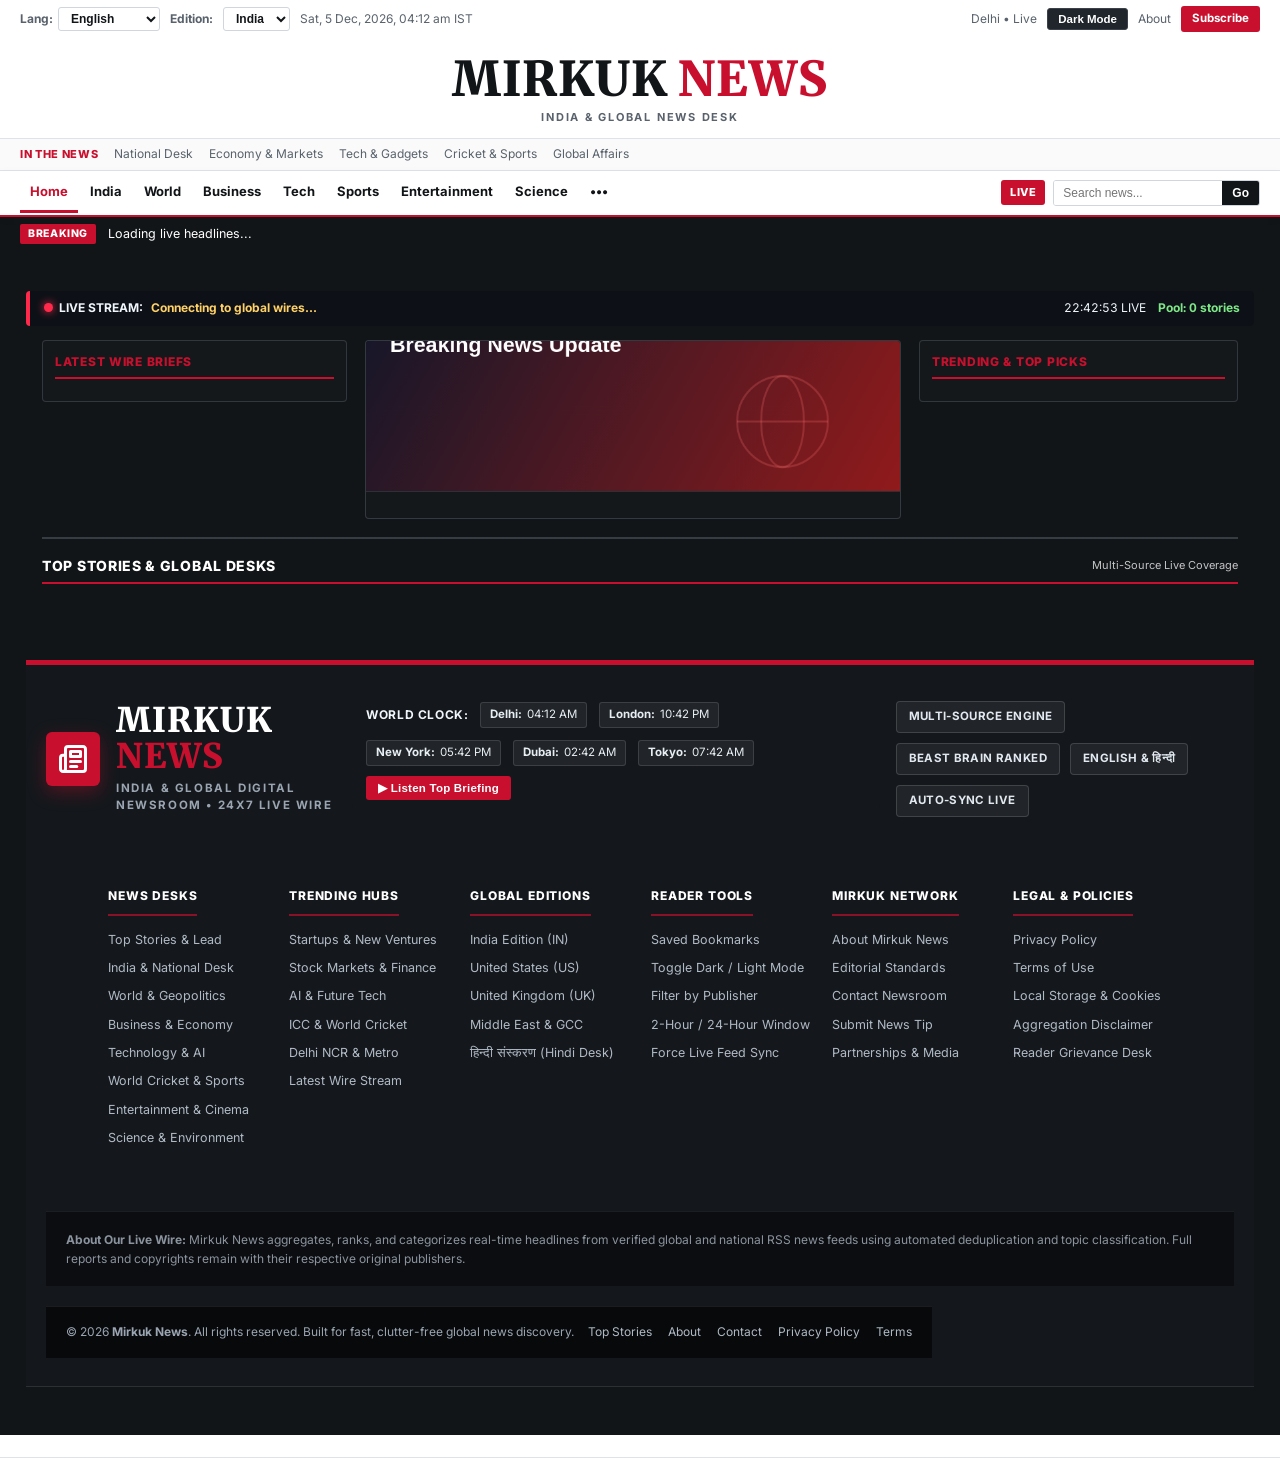
<file: index.html>
﻿<!DOCTYPE html>
<html lang="en">
<head>
  <meta charset="UTF-8" />
  <meta name="viewport" content="width=device-width, initial-scale=1.0" />
  <title>Mirkuk News — India, World, Business, Tech &amp; Sports</title>
  <link rel="stylesheet" href="css/mirkuk-toi-theme.css" />
  <meta name="description" content="Mirkuk News delivers real-time India and global news, breaking wire updates, business, tech and AI, world cricket and sports, and gaming coverage." />
  <meta name="robots" content="index, follow, max-image-preview:large" />
  <meta property="og:type" content="website" />
  <meta property="og:site_name" content="Mirkuk News" />
  <meta property="og:title" content="Mirkuk News — India & Global Live Newsroom" />
  <meta property="og:description" content="Real-time multi-source headlines, Beast Brain ranking, and live news desks across India, World, Business, Tech, Cricket, and Gaming." />
  <meta name="twitter:card" content="summary_large_image" />
  <meta name="twitter:title" content="Mirkuk News — India & Global Live Newsroom" />
  <meta name="twitter:description" content="Real-time multi-source headlines and live news desks." />
  <script type="application/ld+json">
  {
    "@context": "https://schema.org",
    "@type": "NewsMediaOrganization",
    "name": "Mirkuk News",
    "url": "https://kavinmusicc-code.github.io/mirkuk-news/",
    "description": "Multi-source live news aggregation and editorial newsroom across India and global desks."
  }
  </script>
  <link rel="manifest" href="./manifest.webmanifest" />
  <meta name="theme-color" content="#c8102e" />
  <meta name="apple-mobile-web-app-capable" content="yes" />
  <meta name="apple-mobile-web-app-title" content="Mirkuk News" />
</head>
<body>
  <div class="mk-progress-wrap"><div id="mk-progress-bar" class="mk-progress-bar"></div></div>

  <div class="mk-topbar">
    <div class="mk-topbar-inner">
      <div class="mk-util-group">
                <span class="mk-lang-group">
          <label for="mk-lang-select"><strong>Lang:</strong></label>
          <select id="mk-lang-select" class="mk-select" aria-label="Select Language">
            <option value="en" selected>English</option>
            <option value="hi">हिन्दी (Hindi)</option>
          </select>
        </span>
        <label for="mk-edition-select"><strong>Edition:</strong></label>
        <select id="mk-edition-select" class="mk-select" aria-label="Select Edition">
          <option value="IN" selected>India</option>
          <option value="US">US</option>
          <option value="GB">UK</option>
          <option value="AE">GCC</option>
        </select>
        <span id="mk-live-clock">Loading IST...</span>
      </div>

      <div class="mk-util-group">
        <span id="mk-live-weather">Delhi &bull; Live</span>
        <button type="button" id="mk-theme-toggle" class="mk-theme-btn">Dark Mode</button>
        <a href="about/index.html">About</a>
        <a href="contact/index.html" class="mk-btn-sub">Subscribe</a>
              <!-- 5. Scholarships, Worldwide Schemes, Apply Guide & Travelling -->
        
      </div>
    </div>

    <header class="mk-masthead">
    <a href="index.html" class="mk-logo">MIRKUK <span>NEWS</span></a>
    <div class="mk-tagline">India &amp; Global News Desk</div>
  </header>

  <div class="mk-in-the-news" aria-label="In The News">
    <div class="mk-in-the-news-inner">
      <span class="mk-itn-label">In The News</span>
      <a href="#" data-mk-cat="india">National Desk</a>
      <a href="#" data-mk-cat="business">Economy &amp; Markets</a>
      <a href="#" data-mk-cat="tech">Tech &amp; Gadgets</a>
      <a href="#" data-mk-cat="sports">Cricket &amp; Sports</a>
      <a href="#" data-mk-cat="world">Global Affairs</a>
    </div>
  </div>

  <nav class="mk-nav-wrap" aria-label="Primary Navigation">
    <div class="mk-nav">
      <ul class="mk-nav-list">
        <li><button type="button" class="mk-nav-btn active" data-mk-cat="top">Home</button></li>
        <li><button type="button" class="mk-nav-btn" data-mk-cat="india">India</button></li>
        <li><button type="button" class="mk-nav-btn" data-mk-cat="world">World</button></li>
        <li><button type="button" class="mk-nav-btn" data-mk-cat="business">Business</button></li>
        <li><button type="button" class="mk-nav-btn" data-mk-cat="tech">Tech</button></li>
        <li><button type="button" class="mk-nav-btn" data-mk-cat="sports">Sports</button></li>
        <li><button type="button" class="mk-nav-btn" data-mk-cat="ent">Entertainment</button></li>
        <li><button type="button" class="mk-nav-btn" data-mk-cat="science">Science</button></li>
        <li>
          <button type="button" id="mk-dots-btn" class="mk-dots-btn" aria-expanded="false" aria-controls="mk-dots-drawer">&bull;&bull;&bull;</button>
        </li>
      </ul>

      <div class="mk-nav-right">
        <a href="#mk-hero-area" class="mk-live-pill">LIVE</a>
        <form id="mk-search-form" class="mk-search" role="search">
          <input id="mk-search-input" type="search" placeholder="Search news..." aria-label="Search news" />
          <button type="submit">Go</button>
        </form>
      </div>
    </div>

    <div id="mk-dots-drawer" class="mk-dots-drawer" aria-label="More Sections">
      <div class="mk-dots-inner">
        <div class="mk-dots-col">
          <h5>Core Sections</h5>
          <ul>
            <li><a href="#" data-mk-cat="india">India &amp; NCR</a></li>
            <li><a href="#" data-mk-cat="world">World</a></li>
            <li><a href="#" data-mk-cat="business">Business &amp; Markets</a></li>
            <li><a href="#" data-mk-cat="tech">Tech &amp; Digital</a></li>
          </ul>
        </div>
        <div class="mk-dots-col">
          <h5>Sports &amp; Culture</h5>
          <ul>
            <li><a href="#" data-mk-cat="sports">Sports</a></li>
            <li><a href="#" data-mk-cat="ent">Entertainment</a></li>
            <li><a href="#" data-mk-cat="science">Science &amp; Environment</a></li>
          </ul>
        </div>
        <div class="mk-dots-col">
          <h5>Mirkuk Desk</h5>
          <ul>
            <li><a href="about/index.html">About Us</a></li>
            <li><a href="contact/index.html">Contact Us</a></li>
            <li><a href="privacy/index.html">Privacy Policy</a></li>
          </ul>
                <!-- 5. Scholarships, Worldwide Schemes, Apply Guide & Travelling -->
        
      </div>
    </div>

    </nav>

  <div class="mk-ticker-bar" aria-label="Breaking Headlines">
    <div class="mk-ticker-inner">
      <span class="mk-ticker-badge">BREAKING</span>
      <div id="mk-ticker-links" class="mk-ticker-links">
        <span>Loading live headlines...</span>
              <!-- 5. Scholarships, Worldwide Schemes, Apply Guide & Travelling -->
        
      </div>
    </div>

    <main class="mk-container">
    <div id="mk-rt-strip" class="mk-rt-strip" aria-label="Real-Time Live Stream">
      <div style="display:flex; align-items:center; flex-wrap:wrap; gap:8px;">
        <span><span class="mk-rt-dot"></span><strong>LIVE STREAM:</strong></span>
        <span id="mk-rt-headline" style="color:#ffd166; font-weight:700;">Connecting to global wires...</span>
      </div>
      <div style="display:flex; align-items:center; gap:12px; font-variant-numeric: tabular-nums;">
        <span id="mk-rt-clock">00:00:00 IST</span>
        <span id="mk-rt-counter" style="color:#7ee787; font-weight:700;">Pool: 0 stories</span>
      </div>
    </div>
    <div id="mk-more-panel" class="mk-more-panel" aria-label="Mirkuk News All Categories and Hubs">
      <div class="mk-more-header">
        <div>
          <strong style="font-size:15px;">MIRKUK NEWS — COMPLETE DESKS, CATEGORIES &amp; HUBS</strong>
          <div style="font-size:12px; color:#9aa5b1;">Core Sections, TV/Movies/Series/Celebs, Sports/Gaming/Tech Giants, Scholarships, Schemes &amp; Travel</div>
        </div>
        <button type="button" id="mk-more-close" class="mk-more-close">Close &times;</button>
      </div>

      <div class="mk-more-grid">
        <div class="mk-more-box">
          <h5>Core Sections</h5>
          <div class="mk-more-btns">
            <button type="button" class="mk-more-action" data-mk-cat="top">Top Stories</button>
            <button type="button" class="mk-more-action" data-mk-cat="india">India</button>
            <button type="button" class="mk-more-action" data-mk-topic="Delhi NCR">NCR</button>
            <button type="button" class="mk-more-action" data-mk-cat="world">World</button>
            <button type="button" class="mk-more-action" data-mk-cat="business">Business</button>
            <button type="button" class="mk-more-action" data-mk-topic="Stock Market Economy">Market</button>
            <button type="button" class="mk-more-action" data-mk-cat="tech">Tech</button>
            <button type="button" class="mk-more-action" data-mk-topic="Artificial Intelligence">Digital</button>
            <button type="button" class="mk-more-action" data-mk-topic="Education Exams Students">Students</button>
          </div>
        </div>

        <div class="mk-more-box">
          <h5>TV, Movies, Web Series, Serials &amp; Celebs</h5>
          <div class="mk-more-btns">
            <div class="mk-sub-label">TV &amp; Serials</div>
            <button type="button" class="mk-more-action" data-mk-topic="TV Show Serial Episode">TV Shows &amp; Serials</button>
            <button type="button" class="mk-more-action" data-mk-topic="Daily Serial Drama TV">Daily Serials</button>
            <button type="button" class="mk-more-action" data-mk-topic="Reality Show TV Contestant">Reality Shows</button>
            <div class="mk-sub-label">Movies, OTT &amp; Celebrities</div>
            <button type="button" class="mk-more-action" data-mk-topic="Movie Release Cinema">Movies</button>
            <button type="button" class="mk-more-action" data-mk-topic="Web Series OTT Show">Web Series &amp; OTT</button>
            <button type="button" class="mk-more-action" data-mk-topic="Celebrity News Star Buzz">Celebrities</button>
            <button type="button" class="mk-more-action" data-mk-topic="New Movie Release Launch">New Movie Launches</button>
            <button type="button" class="mk-more-action" data-mk-cat="ent">All Entertainment</button>
          </div>
        </div>

        <div class="mk-more-box">
          <h5>Sports, Culture, Gaming &amp; Tech Giants</h5>
          <div class="mk-more-btns">
            <div class="mk-sub-label">Sports &amp; Gaming</div>
            <button type="button" class="mk-more-action" data-mk-topic="World Cricket">World Cricket</button>
            <button type="button" class="mk-more-action" data-mk-topic="IPL T20 Cricket">IPL &amp; T20</button>
            <button type="button" class="mk-more-action" data-mk-topic="Football Soccer">Football</button>
            <button type="button" class="mk-more-action" data-mk-topic="New Game Release Launch Gaming">New Gaming Launches</button>
            <button type="button" class="mk-more-action" data-mk-cat="sports">All Sports</button>
            <div class="mk-sub-label">Culture, Elon Musk, Apple &amp; Billionaires</div>
            <button type="button" class="mk-more-action" data-mk-topic="Culture Heritage Art">Culture &amp; Heritage</button>
            <button type="button" class="mk-more-action" data-mk-topic="Elon Musk Tesla SpaceX">Elon Musk &amp; Tesla</button>
            <button type="button" class="mk-more-action" data-mk-topic="Apple iPhone Mac Big Tech">Apple &amp; Big Tech</button>
            <button type="button" class="mk-more-action" data-mk-topic="Billionaires Forbes Wealth">Billionaires</button>
            <button type="button" class="mk-more-action" data-mk-topic="Media News Network Broadcast">Media Giants</button>
          </div>
        </div>

        <div class="mk-more-box">
          <h5>Scholarships, Schemes, Travel &amp; Shopping</h5>
          <div class="mk-more-btns">
            <div class="mk-sub-label">Scholarships &amp; Schemes</div>
            <button type="button" class="mk-more-action" data-mk-topic="scholarship apply eligibility India global">Scholarships</button>
            <button type="button" class="mk-more-action" data-mk-topic="government scheme yojana apply">India Schemes</button>
            <button type="button" class="mk-more-action" data-mk-topic="global policy grant scheme program">Worldwide Schemes</button>
            <button type="button" class="mk-more-action" data-mk-topic="how to apply scholarship scheme documents portal">How to Apply</button>
            <div class="mk-sub-label">Travelling &amp; Shopping</div>
            <button type="button" class="mk-more-action" data-mk-topic="travel news visa flight tourism">Travelling</button>
            <button type="button" class="mk-more-action" data-mk-topic="Amazon Flipkart deals shopping">Amazon &amp; Flipkart</button>
            <button type="button" class="mk-more-action" data-mk-topic="global shopping Black Friday sale deals">Global Shopping</button>
          </div>
        </div>
      </div>
    </div>
    <footer class="mk-footer" aria-label="Mirkuk News Mega Footer">
    <!-- Top Logo + Brand Name Strip -->
    <div class="mk-footer-brand-bar">
      <div class="mk-footer-brand-inner">
        <div class="mk-footer-logo-wrap">
          <div class="mk-footer-emblem" aria-hidden="true">
            <svg width="30" height="30" viewBox="0 0 24 24" fill="none" stroke="#ffffff" stroke-width="2.4" stroke-linecap="round" stroke-linejoin="round">
              <path d="M4 22h16a2 2 0 0 0 2-2V4a2 2 0 0 0-2-2H8a2 2 0 0 0-2 2v16a2 2 0 0 1-2 2Zm0 0a2 2 0 0 1-2-2v-9c0-1.1.9-2 2-2h2"/>
              <path d="M18 14h-8"/>
              <path d="M15 18h-5"/>
              <path d="M10 6h8v4h-8V6Z"/>
            </svg>
          </div>
          <div class="mk-footer-brand-text">
            <div class="mk-footer-title">MIRKUK <span>NEWS</span></div>
            <div class="mk-footer-sub">India &amp; Global Digital Newsroom &bull; 24x7 Live Wire</div>
          </div>
    <div id="mk-world-bar" class="mk-world-bar" aria-label="Global Clocks and Audio News Briefing">
      <div id="mk-world-clocks" class="mk-clocks-group">
        <strong style="text-transform:uppercase; letter-spacing:0.05em; color:#f0f6fc;">World Clock:</strong>
      </div>
      <div>
        <button type="button" id="mk-listen-btn" class="mk-audio-btn">&#9654; Listen Top Briefing</button>
              <!-- 5. Scholarships, Worldwide Schemes, Apply Guide & Travelling -->
        
      </div>
    </div>

    <div class="mk-footer-badges">
          <span class="mk-f-badge">MULTI-SOURCE ENGINE</span>
          <span class="mk-f-badge">BEAST BRAIN RANKED</span>
          <span class="mk-f-badge">ENGLISH &amp; हिन्दी</span>
          <span class="mk-f-badge">AUTO-SYNC LIVE</span>
                <!-- 5. Scholarships, Worldwide Schemes, Apply Guide & Travelling -->
        
      </div>
    </div>

    <!-- 6-Column Deep Directory Grid -->
    <div class="mk-footer-inner">
      <div>
        <h4>News Desks</h4>
        <ul>
          <li><a href="#mk-hero-area" data-mk-cat="top">Top Stories &amp; Lead</a></li>
          <li><a href="#mk-hero-area" data-mk-cat="india">India &amp; National Desk</a></li>
          <li><a href="#mk-hero-area" data-mk-cat="world">World &amp; Geopolitics</a></li>
          <li><a href="#mk-hero-area" data-mk-cat="business">Business &amp; Economy</a></li>
          <li><a href="#mk-hero-area" data-mk-cat="tech">Technology &amp; AI</a></li>
          <li><a href="#mk-hero-area" data-mk-cat="sports">World Cricket &amp; Sports</a></li>
          <li><a href="#mk-hero-area" data-mk-cat="ent">Entertainment &amp; Cinema</a></li>
          <li><a href="#mk-hero-area" data-mk-cat="science">Science &amp; Environment</a></li>
        </ul>
      </div>

      <div>
        <h4>Trending Hubs</h4>
        <ul>
          <li><a href="#mk-hero-area" data-mk-topic="Startups & New Business">Startups &amp; New Ventures</a></li>
          <li><a href="#mk-hero-area" data-mk-topic="Stock Market Economy">Stock Markets &amp; Finance</a></li>
          <li><a href="#mk-hero-area" data-mk-topic="Artificial Intelligence">AI &amp; Future Tech</a></li>
          <li><a href="#mk-hero-area" data-mk-topic="World Cricket">ICC &amp; World Cricket</a></li>
          <li><a href="#mk-hero-area" data-mk-topic="Delhi NCR">Delhi NCR &amp; Metro</a></li>
          <li><a href="#mk-grid-area">Latest Wire Stream</a></li>
        </ul>
      </div>

      <div>
        <h4>Global Editions</h4>
        <ul>
          <li><a href="#mk-edition-select" onclick="document.getElementById('mk-edition-select').value='IN';document.getElementById('mk-edition-select').dispatchEvent(new Event('change'));window.scrollTo({top:0,behavior:'smooth'});return false;">India Edition (IN)</a></li>
          <li><a href="#mk-edition-select" onclick="document.getElementById('mk-edition-select').value='US';document.getElementById('mk-edition-select').dispatchEvent(new Event('change'));window.scrollTo({top:0,behavior:'smooth'});return false;">United States (US)</a></li>
          <li><a href="#mk-edition-select" onclick="document.getElementById('mk-edition-select').value='GB';document.getElementById('mk-edition-select').dispatchEvent(new Event('change'));window.scrollTo({top:0,behavior:'smooth'});return false;">United Kingdom (UK)</a></li>
          <li><a href="#mk-edition-select" onclick="document.getElementById('mk-edition-select').value='AE';document.getElementById('mk-edition-select').dispatchEvent(new Event('change'));window.scrollTo({top:0,behavior:'smooth'});return false;">Middle East &amp; GCC</a></li>
          <li><a href="#mk-lang-select" onclick="document.getElementById('mk-lang-select').value='hi';document.getElementById('mk-lang-select').dispatchEvent(new Event('change'));window.scrollTo({top:0,behavior:'smooth'});return false;">हिन्दी संस्करण (Hindi Desk)</a></li>
        </ul>
      </div>

      <div>
        <h4>Reader Tools</h4>
        <ul>
          <li><a href="#mk-saved-view-btn" onclick="document.getElementById('mk-saved-view-btn').click();window.scrollTo({top:0,behavior:'smooth'});return false;">Saved Bookmarks</a></li>
          <li><a href="#mk-theme-toggle" onclick="document.getElementById('mk-theme-toggle').click();return false;">Toggle Dark / Light Mode</a></li>
          <li><a href="#mk-source-filter" onclick="document.getElementById('mk-source-filter').focus();return false;">Filter by Publisher</a></li>
          <li><a href="#mk-freshness-filter" onclick="document.getElementById('mk-freshness-filter').focus();return false;">2-Hour / 24-Hour Window</a></li>
          <li><a href="#mk-force-sync-btn" onclick="document.getElementById('mk-force-sync-btn').click();window.scrollTo({top:0,behavior:'smooth'});return false;">Force Live Feed Sync</a></li>
        </ul>
      </div>

      <div>
        <h4>Mirkuk Network</h4>
        <ul>
          <li><a href="about/index.html">About Mirkuk News</a></li>
          <li><a href="about/index.html#editorial">Editorial Standards</a></li>
          <li><a href="contact/index.html">Contact Newsroom</a></li>
          <li><a href="contact/index.html#tips">Submit News Tip</a></li>
          <li><a href="contact/index.html#advertise">Partnerships &amp; Media</a></li>
        </ul>
      </div>

      <div>
        <h4>Legal &amp; Policies</h4>
        <ul>
          <li><a href="privacy/index.html">Privacy Policy</a></li>
          <li><a href="privacy/index.html#terms">Terms of Use</a></li>
          <li><a href="privacy/index.html#cookies">Local Storage &amp; Cookies</a></li>
          <li><a href="privacy/index.html#disclaimer">Aggregation Disclaimer</a></li>
          <li><a href="contact/index.html">Reader Grievance Desk</a></li>
        </ul>
      </div>
    </div>

    <!-- Editorial Disclaimer Strip -->
    <div class="mk-footer-note-bar">
      <div class="mk-footer-note-inner">
        <strong>About Our Live Wire:</strong> Mirkuk News aggregates, ranks, and categorizes real-time headlines from verified global and national RSS news feeds using automated deduplication and topic classification. Full reports and copyrights remain with their respective original publishers.
      </div>
    </div>

    <!-- Bottom Copyright & Quick Links -->
    <div class="mk-footer-bottom">
      <div class="mk-footer-bottom-inner">
        <span>&copy; 2026 <strong>Mirkuk News</strong>. All rights reserved. Built for fast, clutter-free global news discovery.</span>
        <div class="mk-footer-bottom-links">
          <a href="#mk-hero-area">Top Stories</a>
          <a href="about/index.html">About</a>
          <a href="contact/index.html">Contact</a>
          <a href="privacy/index.html">Privacy Policy</a>
          <a href="privacy/index.html#terms">Terms</a>
                <!-- 5. Scholarships, Worldwide Schemes, Apply Guide & Travelling -->
        
      </div>
    </div>

    </footer>

  <script>
    (function () {
      var btn = document.getElementById("mk-dots-btn");
      var drawer = document.getElementById("mk-dots-drawer");
      if (btn && drawer) {
        btn.addEventListener("click", function () {
          var open = drawer.classList.toggle("open");
          btn.setAttribute("aria-expanded", open ? "true" : "false");
        });
      }
    })();
  </script>
  <script src="js/mirkuk-live-engine.js"></script>
  <script src="js/mirkuk-beast-brain.js"></script>
<div id="mk-reader-backdrop" class="mk-reader-backdrop" role="dialog" aria-modal="true" aria-labelledby="mk-reader-title">
  <div class="mk-reader-panel">
    <div class="mk-reader-top">
      <span id="mk-reader-source" class="mk-cat-tag" style="margin:0;">LIVE WIRE</span>
      <button type="button" id="mk-reader-close" class="mk-reader-close">Close &times;</button>
    </div>
    <h2 id="mk-reader-title">Story Title</h2>
    <div id="mk-reader-meta" class="mk-meta"></div>
    <img id="mk-reader-img" class="mk-reader-img" src="" alt="" />
    <div id="mk-reader-summary" class="mk-reader-summary"></div>
    <div class="mk-reader-actions">
      <a id="mk-reader-ext" href="#" target="_blank" rel="noopener noreferrer" class="mk-reader-btn-primary">Read Full Story at Source &rarr;</a>
      <button type="button" id="mk-reader-copy" class="mk-reader-btn-secondary">Copy Story Link</button>
            <a id="mk-reader-wa" href="#" target="_blank" rel="noopener noreferrer" class="mk-share-wa">Share on WhatsApp</a>
      <a id="mk-reader-x" href="#" target="_blank" rel="noopener noreferrer" class="mk-share-x">Share on X</a>
    </div>
    <div>
      <strong style="font-size:12.5px; text-transform:uppercase; letter-spacing:0.04em;">More Stories From This Feed</strong>
      <div id="mk-reader-related" class="mk-related-grid">        <!-- 5. Scholarships, Worldwide Schemes, Apply Guide & Travelling -->
        
      </div>
    </div>

    </div>
<button type="button" id="mk-top-btn" class="mk-top-btn">&uarr; Top</button>
<script>
if ("serviceWorker" in navigator) {
  window.addEventListener("load", function () {
    navigator.serviceWorker.register("./sw.js").catch(function () {});
  });
}
</script>
</body>
</html>
</file>
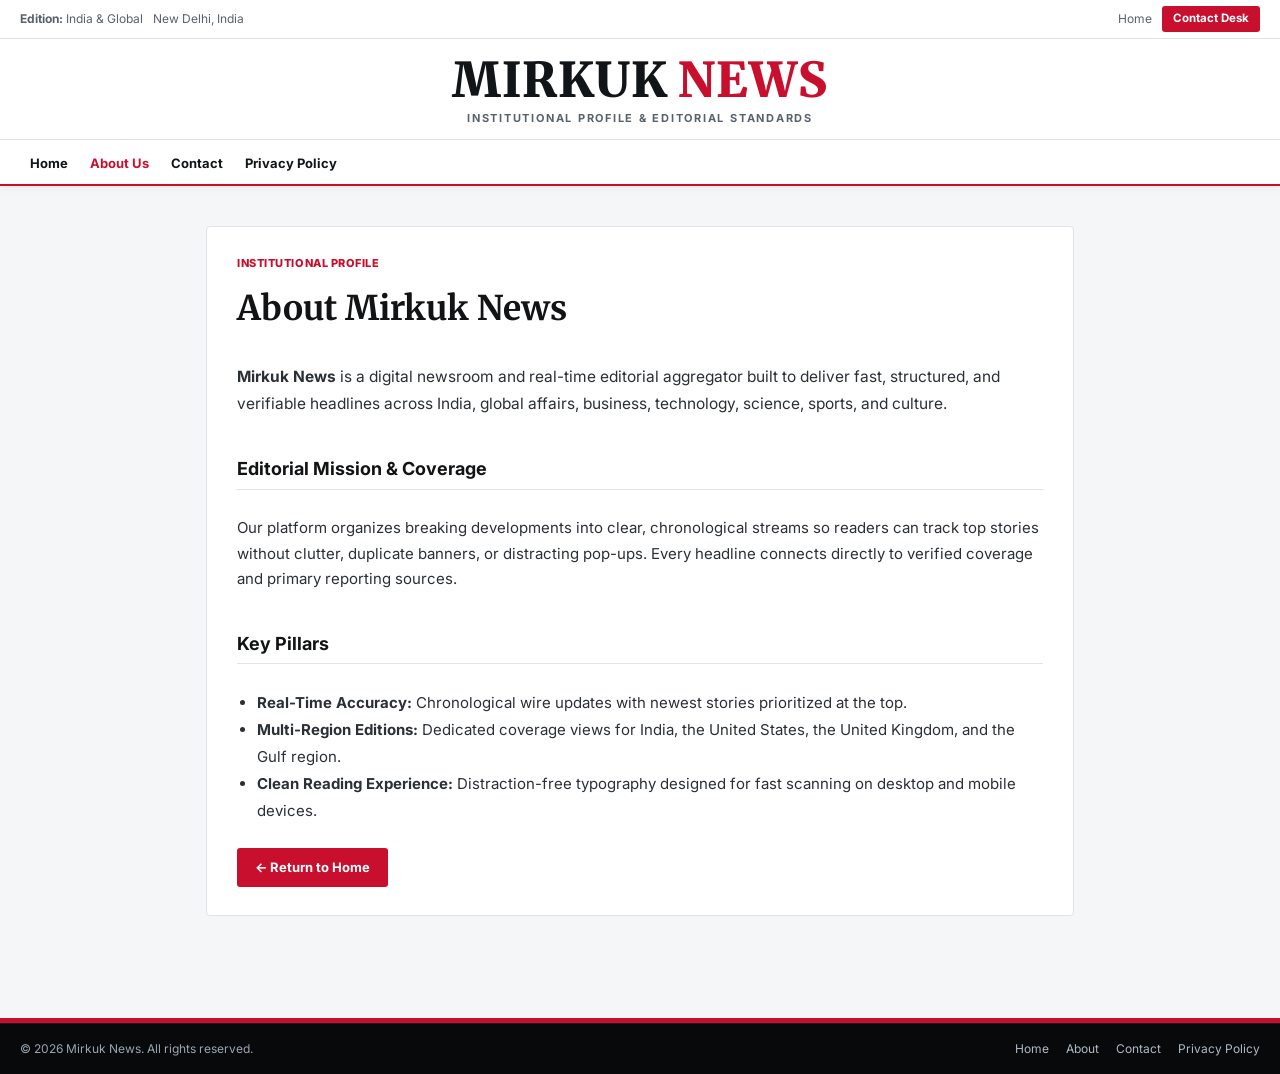
<file: about/index.html>
﻿<!DOCTYPE html>
<html lang="en">
<head>
  <meta charset="UTF-8" />
  <meta name="viewport" content="width=device-width, initial-scale=1.0" />
  <title>About Mirkuk News — Institutional Profile</title>
  <link rel="stylesheet" href="../css/mirkuk-toi-theme.css" />
</head>
<body>

  <div class="mk-topbar">
    <div class="mk-topbar-inner">
      <div class="mk-util-group">
        <span><strong>Edition:</strong> India &amp; Global</span>
        <span id="mk-live-clock">New Delhi, India</span>
      </div>
      <div class="mk-util-group">
        <a href="../index.html">Home</a>
        <a href="../contact/index.html" class="mk-btn-sub">Contact Desk</a>
      </div>
    </div>
  </div>

  <header class="mk-masthead">
    <a href="../index.html" class="mk-logo">MIRKUK <span>NEWS</span></a>
    <div class="mk-tagline">Institutional Profile &amp; Editorial Standards</div>
  </header>

  <nav class="mk-nav-wrap" aria-label="Primary Navigation">
    <div class="mk-nav">
      <ul class="mk-nav-list">
        <li><a href="../index.html" class="mk-nav-btn">Home</a></li>
        <li><a href="index.html" class="mk-nav-btn active">About Us</a></li>
        <li><a href="../contact/index.html" class="mk-nav-btn">Contact</a></li>
        <li><a href="../privacy/index.html" class="mk-nav-btn">Privacy Policy</a></li>
      </ul>
    </div>
  </nav>

  <main class="mk-container" style="max-width: 920px;">
    <article class="mk-card" style="padding: 28px 30px;">
      <span class="mk-cat-tag">Institutional Profile</span>
      <h1 style="font-family: 'Merriweather', Georgia, serif; font-size: clamp(24px, 3vw, 34px); margin: 4px 0 14px; color: #111315;">
        About Mirkuk News
      </h1>

      <p style="font-size: 15.5px; line-height: 1.7; color: #2b3036; margin-bottom: 16px;">
        <strong>Mirkuk News</strong> is a digital newsroom and real-time editorial aggregator built to deliver fast, structured, and verifiable headlines across India, global affairs, business, technology, science, sports, and culture.
      </p>

      <h2 style="font-size: 18px; margin: 22px 0 10px; color: #111315; border-bottom: 1px solid #e2e5e9; padding-bottom: 6px;">
        Editorial Mission &amp; Coverage
      </h2>
      <p style="font-size: 15px; line-height: 1.7; color: #2b3036; margin-bottom: 16px;">
        Our platform organizes breaking developments into clear, chronological streams so readers can track top stories without clutter, duplicate banners, or distracting pop-ups. Every headline connects directly to verified coverage and primary reporting sources.
      </p>

      <h2 style="font-size: 18px; margin: 22px 0 10px; color: #111315; border-bottom: 1px solid #e2e5e9; padding-bottom: 6px;">
        Key Pillars
      </h2>
      <ul style="padding-left: 20px; line-height: 1.8; color: #2b3036; font-size: 15px; margin-bottom: 24px;">
        <li><strong>Real-Time Accuracy:</strong> Chronological wire updates with newest stories prioritized at the top.</li>
        <li><strong>Multi-Region Editions:</strong> Dedicated coverage views for India, the United States, the United Kingdom, and the Gulf region.</li>
        <li><strong>Clean Reading Experience:</strong> Distraction-free typography designed for fast scanning on desktop and mobile devices.</li>
      </ul>

      <div>
        <a href="../index.html" class="mk-btn-sub" style="display: inline-block; padding: 9px 18px; font-size: 13px;">
          &larr; Return to Home
        </a>
      </div>
    </article>
  </main>

  <footer class="mk-footer">
    <div class="mk-footer-bottom">
      <div class="mk-footer-bottom-inner">
        <span>&copy; 2026 Mirkuk News. All rights reserved.</span>
        <span>
          <a href="../index.html" style="margin-right:14px;">Home</a>
          <a href="index.html" style="margin-right:14px;">About</a>
          <a href="../contact/index.html" style="margin-right:14px;">Contact</a>
          <a href="../privacy/index.html">Privacy Policy</a>
        </span>
      </div>
    </div>
  </footer>

</body>
</html>
</file>
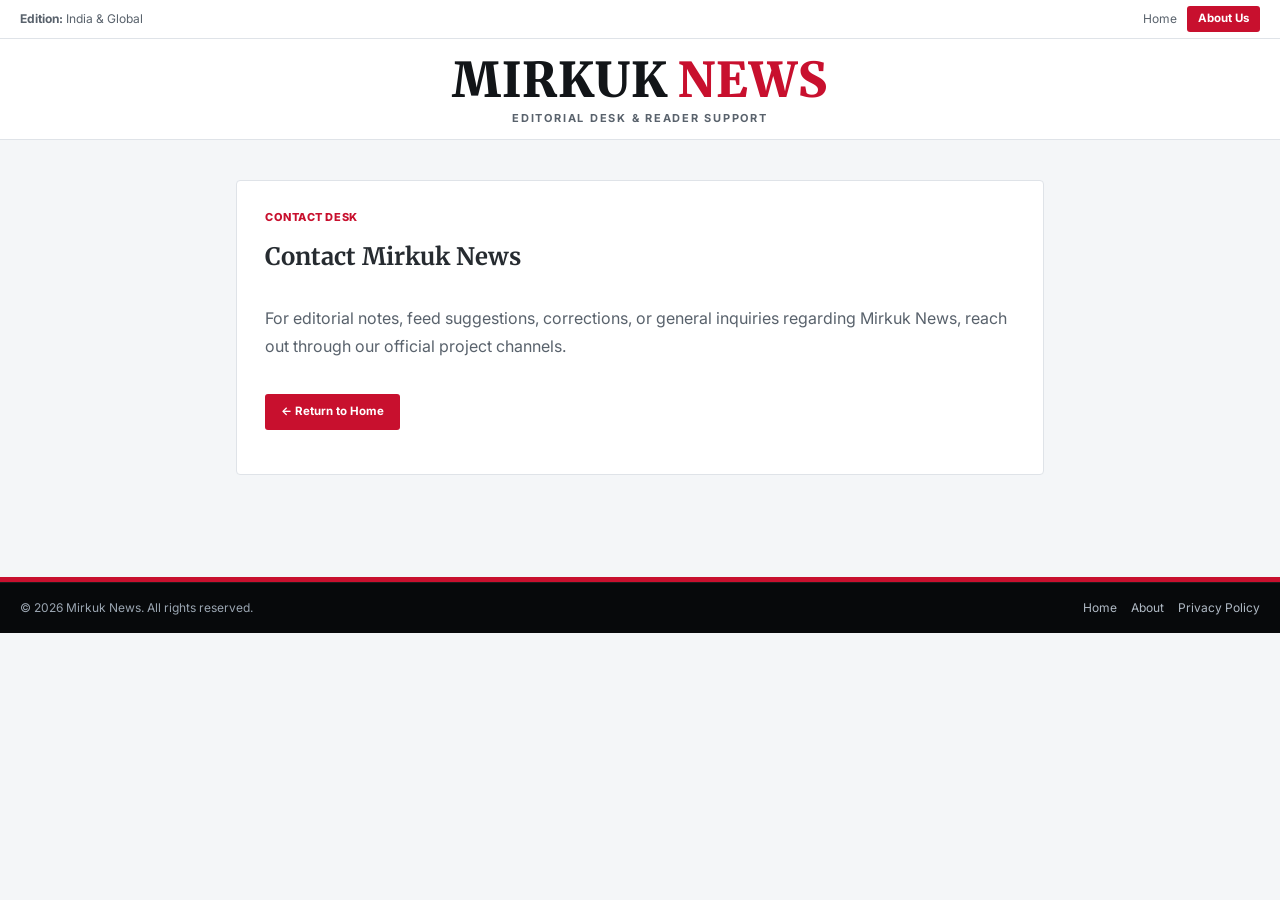
<file: contact/index.html>
﻿<!DOCTYPE html>
<html lang="en">
<head>
  <meta charset="UTF-8" />
  <meta name="viewport" content="width=device-width, initial-scale=1.0" />
  <title>Contact Us — Mirkuk News</title>
  <link rel="stylesheet" href="../css/mirkuk-toi-theme.css" />
</head>
<body>
  <div class="mk-topbar">
    <div class="mk-topbar-inner">
      <div class="mk-util-group"><span><strong>Edition:</strong> India &amp; Global</span></div>
      <div class="mk-util-group"><a href="../index.html">Home</a><a href="../about/index.html" class="mk-btn-sub">About Us</a></div>
    </div>
  </div>
  <header class="mk-masthead">
    <a href="../index.html" class="mk-logo">MIRKUK <span>NEWS</span></a>
    <div class="mk-tagline">Editorial Desk &amp; Reader Support</div>
  </header>
  <main class="mk-container" style="max-width: 860px;">
    <article class="mk-card" style="padding: 28px;">
      <span class="mk-cat-tag">Contact Desk</span>
      <h1 style="font-family: 'Merriweather', Georgia, serif; margin: 6px 0 14px;">Contact Mirkuk News</h1>
      <p style="color:#59626c; line-height:1.7;">
        For editorial notes, feed suggestions, corrections, or general inquiries regarding Mirkuk News, reach out through our official project channels.
      </p>
      <p style="margin-top:18px;">
        <a href="../index.html" class="mk-btn-sub" style="display:inline-block; padding:9px 16px;">&larr; Return to Home</a>
      </p>
    </article>
  </main>
  <footer class="mk-footer">
    <div class="mk-footer-bottom">
      <div class="mk-footer-bottom-inner">
        <span>&copy; 2026 Mirkuk News. All rights reserved.</span>
        <span><a href="../index.html" style="margin-right:14px;">Home</a><a href="../about/index.html" style="margin-right:14px;">About</a><a href="../privacy/index.html">Privacy Policy</a></span>
      </div>
    </div>
  </footer>
</body>
</html>
</file>
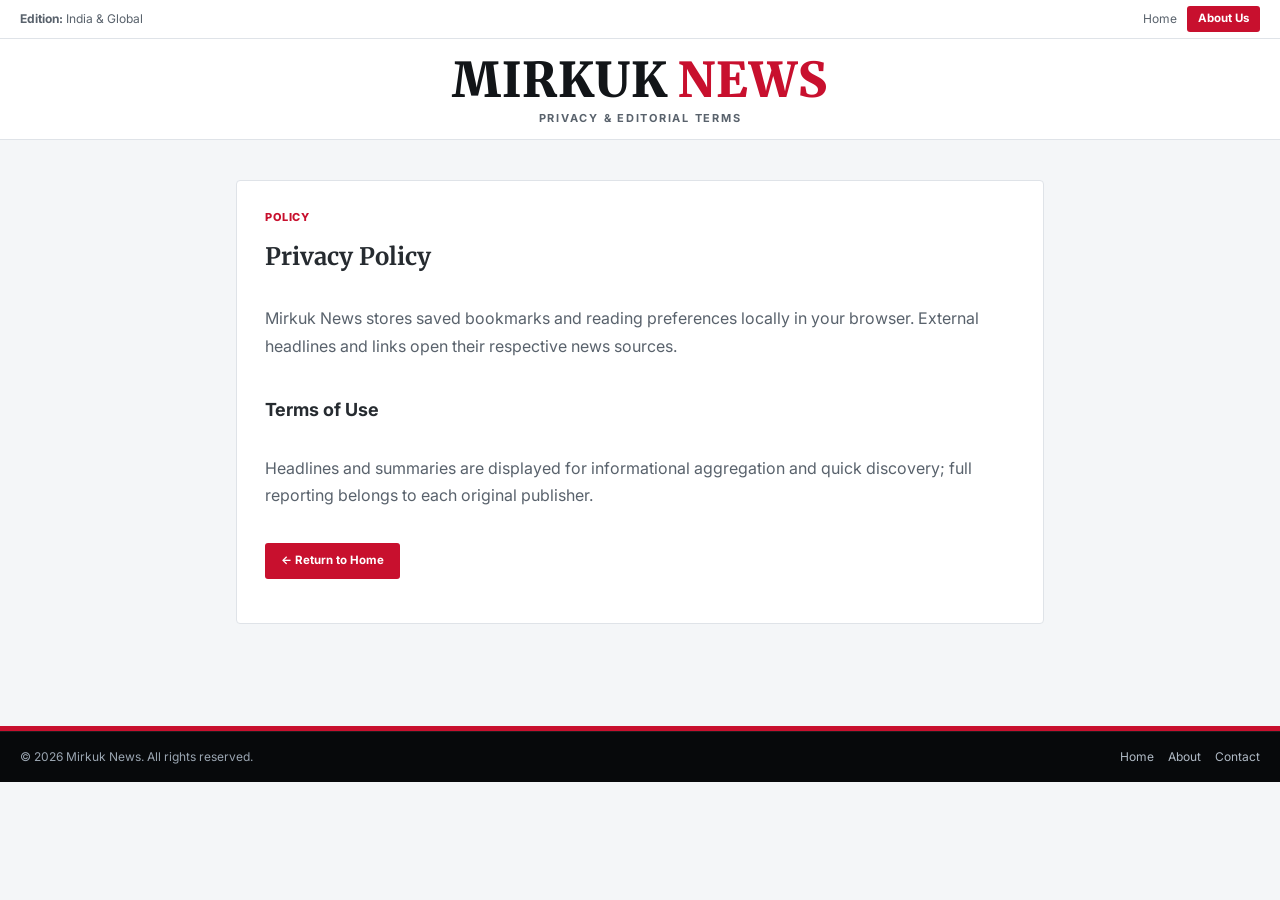
<file: privacy/index.html>
﻿<!DOCTYPE html>
<html lang="en">
<head>
  <meta charset="UTF-8" />
  <meta name="viewport" content="width=device-width, initial-scale=1.0" />
  <title>Privacy Policy &amp; Terms — Mirkuk News</title>
  <link rel="stylesheet" href="../css/mirkuk-toi-theme.css" />
</head>
<body>
  <div class="mk-topbar">
    <div class="mk-topbar-inner">
      <div class="mk-util-group"><span><strong>Edition:</strong> India &amp; Global</span></div>
      <div class="mk-util-group"><a href="../index.html">Home</a><a href="../about/index.html" class="mk-btn-sub">About Us</a></div>
    </div>
  </div>
  <header class="mk-masthead">
    <a href="../index.html" class="mk-logo">MIRKUK <span>NEWS</span></a>
    <div class="mk-tagline">Privacy &amp; Editorial Terms</div>
  </header>
  <main class="mk-container" style="max-width: 860px;">
    <article class="mk-card" style="padding: 28px;">
      <span class="mk-cat-tag">Policy</span>
      <h1 style="font-family: 'Merriweather', Georgia, serif; margin: 6px 0 14px;">Privacy Policy</h1>
      <p style="color:#59626c; line-height:1.7;">
        Mirkuk News stores saved bookmarks and reading preferences locally in your browser. External headlines and links open their respective news sources.
      </p>
      <h2 id="terms" style="font-size:18px; margin-top:20px;">Terms of Use</h2>
      <p style="color:#59626c; line-height:1.7;">
        Headlines and summaries are displayed for informational aggregation and quick discovery; full reporting belongs to each original publisher.
      </p>
      <p style="margin-top:18px;">
        <a href="../index.html" class="mk-btn-sub" style="display:inline-block; padding:9px 16px;">&larr; Return to Home</a>
      </p>
    </article>
  </main>
  <footer class="mk-footer">
    <div class="mk-footer-bottom">
      <div class="mk-footer-bottom-inner">
        <span>&copy; 2026 Mirkuk News. All rights reserved.</span>
        <span><a href="../index.html" style="margin-right:14px;">Home</a><a href="../about/index.html" style="margin-right:14px;">About</a><a href="../contact/index.html">Contact</a></span>
      </div>
    </div>
  </footer>
</body>
</html>
</file>
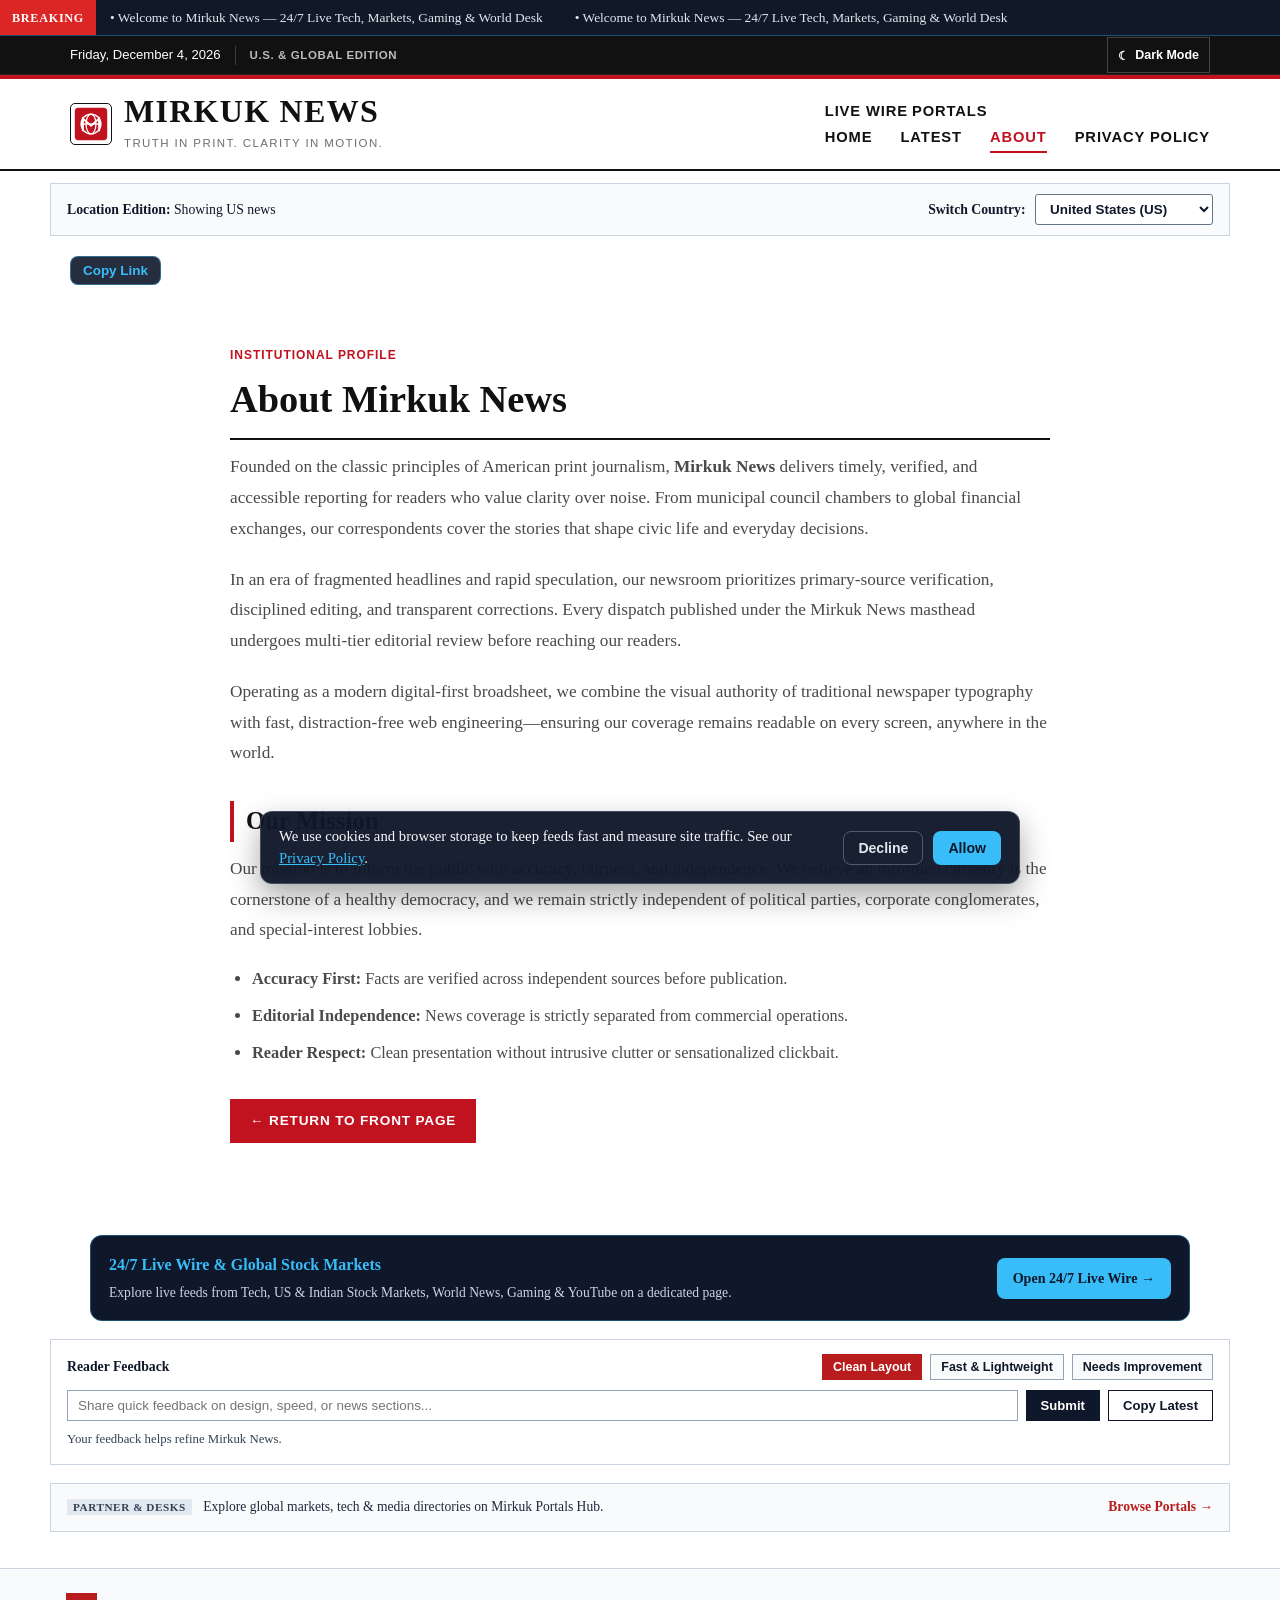
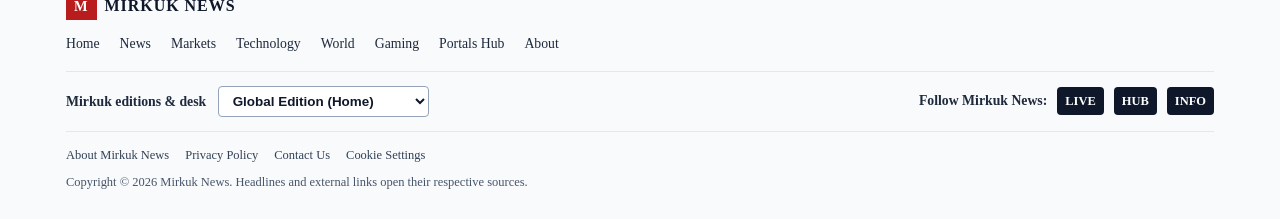
<file: about.html>
﻿<!DOCTYPE html>
<html lang="en">
<head>
  <meta charset="UTF-8">
  <meta name="viewport" content="width=device-width, initial-scale=1.0">
  <title>About Us — Mirkuk News</title>
  <link rel="stylesheet" href="css/style.css?v=1795430261">
</head>
<body>
  <div class="topbar">
    <div class="container topbar-inner">
      <div class="topbar-left">
        <span id="current-date" class="current-date">Loading date...</span>
        <span class="edition-tag">U.S. &amp; Global Edition</span>
      </div>
      <div class="topbar-right">
        <button id="dark-mode-toggle" class="theme-btn" aria-label="Toggle dark mode">
          <span class="theme-icon">&#9790;</span> <span class="theme-label">Dark Mode</span>
        </button>
      </div>
    </div>
  </div>

  <header class="site-header">
    <div class="container header-inner">
        <div class="brand-lockup">
          <span class="channel-logo" aria-hidden="true">
            <svg viewBox="0 0 40 40" width="36" height="36" xmlns="http://www.w3.org/2000/svg">
              <rect x="2" y="2" width="36" height="36" rx="4" fill="#c1121f"/>
              <circle cx="20" cy="20" r="11" fill="none" stroke="#ffffff" stroke-width="1.6"/>
              <ellipse cx="20" cy="20" rx="5.5" ry="11" fill="none" stroke="#ffffff" stroke-width="1.4"/>
              <line x1="9" y1="20" x2="31" y2="20" stroke="#ffffff" stroke-width="1.4"/>
              <path d="M11 27 V14 L20 22 L29 14 V27" fill="none" stroke="#ffffff" stroke-width="2.2" stroke-linecap="square" stroke-linejoin="miter"/>
            </svg>
          </span>
          <div class="logo-wrap">
            <a href="index.html" class="logo">MIRKUK NEWS</a>
            <p class="tagline">Truth in Print. Clarity in Motion.</p>
          </div>
        </div>

      <button id="mobile-menu-btn" class="hamburger" aria-label="Open navigation menu" aria-expanded="false">
        <span></span>
        <span></span>
        <span></span>
      </button>

      <nav id="main-nav" class="main-nav" aria-label="Primary Navigation">
  <a href="live-wire.html">Live Wire</a> 
  <a href="portals.html">Portals</a> 
        <ul>
          <li><a href="index.html">Home</a></li>
          <li><a href="index.html#latest-news">Latest</a></li>
          <li><a href="about.html" class="active">About</a></li>
          <li><a href="privacy.html">Privacy Policy</a></li>
        </ul>
      </nav>
    </div>
  </header>

  <main class="container">
    <section class="page-content">
      <span class="category-badge">INSTITUTIONAL PROFILE</span>
      <h1 class="page-title">About Mirkuk News</h1>

      <div class="prose-block">
        <p>
          Founded on the classic principles of American print journalism, <strong>Mirkuk News</strong> delivers timely, verified, and accessible reporting for readers who value clarity over noise. From municipal council chambers to global financial exchanges, our correspondents cover the stories that shape civic life and everyday decisions.
        </p>
        <p>
          In an era of fragmented headlines and rapid speculation, our newsroom prioritizes primary-source verification, disciplined editing, and transparent corrections. Every dispatch published under the Mirkuk News masthead undergoes multi-tier editorial review before reaching our readers.
        </p>
        <p>
          Operating as a modern digital-first broadsheet, we combine the visual authority of traditional newspaper typography with fast, distraction-free web engineering—ensuring our coverage remains readable on every screen, anywhere in the world.
        </p>

        <h2>Our Mission</h2>
        <p>
          Our mission is to inform the public with accuracy, fairness, and independence. We believe an informed citizenry is the cornerstone of a healthy democracy, and we remain strictly independent of political parties, corporate conglomerates, and special-interest lobbies.
        </p>
        <ul class="editorial-pillars">
          <li><strong>Accuracy First:</strong> Facts are verified across independent sources before publication.</li>
          <li><strong>Editorial Independence:</strong> News coverage is strictly separated from commercial operations.</li>
          <li><strong>Reader Respect:</strong> Clean presentation without intrusive clutter or sensationalized clickbait.</li>
        </ul>
      </div>

      <div class="page-cta">
        <a href="index.html" class="btn-primary">&larr; Return to Front Page</a>
      </div>
    </section>
  </main>

  <footer class="site-footer">
    <div class="container footer-grid">
      <div class="footer-col">
        <h3 class="footer-logo">MIRKUK NEWS</h3>
        <p>
          Mirkuk News is an independent American digital newspaper committed to rigorous fact-checking, clear reporting, and public-interest journalism across local and global beats.
        </p>
      </div>
      <div class="footer-col">
        <h4>Pages</h4>
        <ul class="footer-links">
          <li><a href="index.html">Home</a></li>
          <li><a href="index.html#latest-news">Latest Coverage</a></li>
          <li><a href="about.html">About Us</a></li>
          <li><a href="contact.html">Contact</a></li>
          <li><a href="privacy.html">Privacy Policy</a></li>
        </ul>
      </div>
      <div class="footer-col">
        <h4>Contact</h4>
        <ul class="footer-contact">
          <li><strong>Newsroom Desk:</strong> newsroom@mirkuknews.com</li>
          <li><strong>Advertising &amp; Press:</strong> press@mirkuknews.com</li>
          <li><strong>Headquarters:</strong> 450 Lexington Ave, Suite 1800, New York, NY 10017</li>
        </ul>
      </div>
    </div>
    <div class="footer-bottom">
      <div class="container">
        <p>&copy; 2026 Mirkuk News Media Group. All Rights Reserved.</p>
      </div>
    </div>
  </footer>

  <script src="js/script.js?v=1795430261"></script>
</body>
</html>
</file>
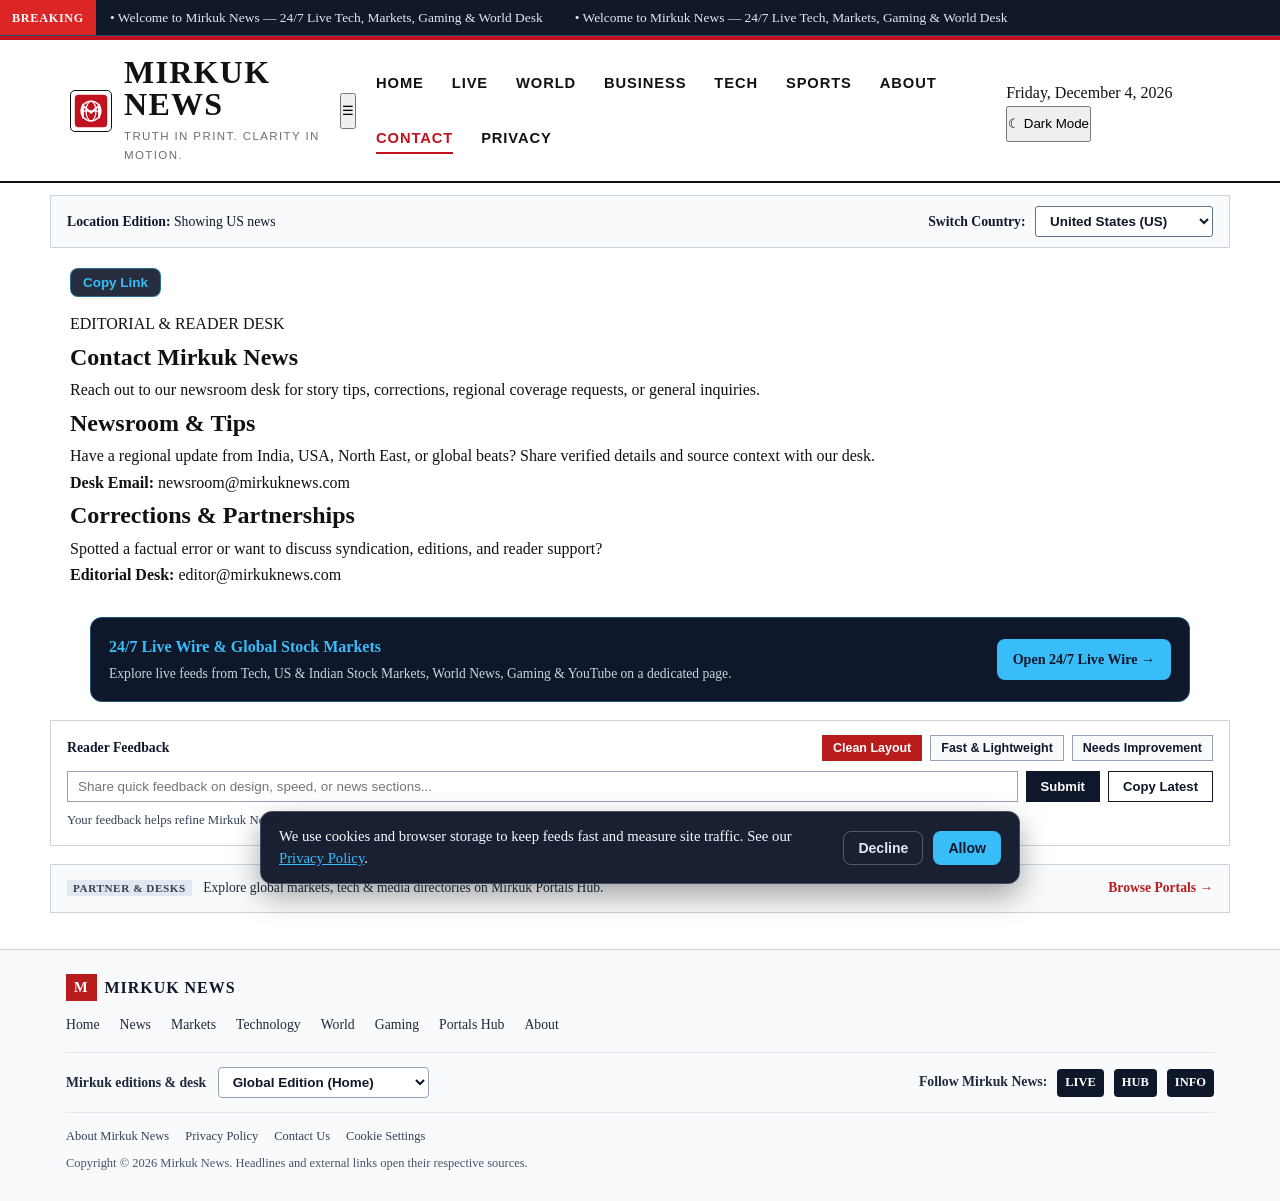
<file: contact.html>
﻿<!DOCTYPE html>
<html lang="en">
<head>
  <meta charset="UTF-8">
  <meta name="viewport" content="width=device-width, initial-scale=1.0">
  <title>Contact — Mirkuk News</title>
  <link rel="stylesheet" href="css/style.css?v=1795430261">
</head>
<body>
  <header class="site-header">
    <div class="container header-inner">
      <div class="brand-lockup">
        <span class="channel-logo" aria-hidden="true">
          <svg viewBox="0 0 40 40" width="36" height="36" xmlns="http://www.w3.org/2000/svg">
            <rect x="2" y="2" width="36" height="36" rx="4" fill="#c1121f"/>
            <circle cx="20" cy="20" r="11" fill="none" stroke="#ffffff" stroke-width="1.6"/>
            <ellipse cx="20" cy="20" rx="5.5" ry="11" fill="none" stroke="#ffffff" stroke-width="1.4"/>
            <line x1="9" y1="20" x2="31" y2="20" stroke="#ffffff" stroke-width="1.4"/>
            <path d="M11 27 V14 L20 22 L29 14 V27" fill="none" stroke="#ffffff" stroke-width="2.2" stroke-linecap="square" stroke-linejoin="miter"/>
          </svg>
        </span>
        <div class="logo-wrap">
          <a href="index.html" class="logo">MIRKUK NEWS</a>
          <p class="tagline">Truth in Print. Clarity in Motion.</p>
        </div>
      </div>

      <button type="button" id="mobile-menu-btn" class="mobile-menu-btn" aria-label="Toggle navigation" aria-expanded="false">&#9776;</button>

      <nav id="main-nav" class="main-nav" aria-label="Primary Navigation">
        <ul class="nav-list">
          <li><a href="index.html">Home</a></li>
          <li><a href="index.html?view=live">Live</a></li>
          <li><a href="index.html?region=World">World</a></li>
          <li><a href="index.html?region=Business">Business</a></li>
          <li><a href="index.html?region=Tech">Tech</a></li>
          <li><a href="index.html?region=Sports">Sports</a></li>
          <li><a href="about.html">About</a></li>
          <li><a href="contact.html" class="active">Contact</a></li>
          <li><a href="privacy.html">Privacy</a></li>
        </ul>
      </nav>

      <div class="header-actions">
        <span id="current-date" class="current-date"></span>
        <button type="button" id="dark-mode-toggle" class="theme-toggle-btn" aria-label="Toggle dark mode">
          <span class="theme-icon">&#9790;</span>
          <span class="theme-label">Dark Mode</span>
        </button>
      </div>
    </div>
  </header>

  <main class="container page-main">
    <section class="page-header-box">
      <p class="kicker">EDITORIAL &amp; READER DESK</p>
      <h1>Contact Mirkuk News</h1>
      <p class="lead-text">Reach out to our newsroom desk for story tips, corrections, regional coverage requests, or general inquiries.</p>
    </section>

    <section class="info-grid">
      <div class="info-card">
        <h2>Newsroom &amp; Tips</h2>
        <p>Have a regional update from India, USA, North East, or global beats? Share verified details and source context with our desk.</p>
        <p><strong>Desk Email:</strong> newsroom@mirkuknews.com</p>
      </div>
      <div class="info-card">
        <h2>Corrections &amp; Partnerships</h2>
        <p>Spotted a factual error or want to discuss syndication, editions, and reader support?</p>
        <p><strong>Editorial Desk:</strong> editor@mirkuknews.com</p>
      </div>
    </section>
  </main>

  <footer class="site-footer">
    <div class="container footer-grid">
      <div>
        <div class="footer-brand-row">
          <span class="footer-logo-mark" aria-hidden="true">
            <svg viewBox="0 0 40 40" width="32" height="32" xmlns="http://www.w3.org/2000/svg">
              <rect x="2" y="2" width="36" height="36" rx="4" fill="#c1121f"/>
              <circle cx="20" cy="20" r="11" fill="none" stroke="#ffffff" stroke-width="1.6"/>
              <ellipse cx="20" cy="20" rx="5.5" ry="11" fill="none" stroke="#ffffff" stroke-width="1.4"/>
              <line x1="9" y1="20" x2="31" y2="20" stroke="#ffffff" stroke-width="1.4"/>
              <path d="M11 27 V14 L20 22 L29 14 V27" fill="none" stroke="#ffffff" stroke-width="2.2" stroke-linecap="square" stroke-linejoin="miter"/>
            </svg>
          </span>
          <p class="footer-brand">MIRKUK NEWS</p>
        </div>
        <p class="footer-about">Mirkuk News is a digital news platform bringing real-time coverage across India, USA, North East, and global desks with clear reporting, regional focus, and a clean reading experience.</p>
      </div>
      <div>
        <h3>PAGES</h3>
        <ul class="footer-links">
          <li><a href="index.html">Home</a></li>
          <li><a href="index.html?view=live">Live</a></li>
          <li><a href="about.html">About Us</a></li>
          <li><a href="contact.html">Contact</a></li>
          <li><a href="privacy.html">Privacy Policy</a></li>
        </ul>
      </div>
      <div>
        <h3>CONTACT</h3>
        <p><strong>Newsroom Desk:</strong> newsroom@mirkuknews.com</p>
        <p><strong>Editorial Desk:</strong> editor@mirkuknews.com</p>
        <p><strong>Coverage:</strong> India, USA, North East &amp; World</p>
      </div>
    </div>
    <div class="container footer-bottom">
      <p>&copy; 2026 Mirkuk News Group. All Rights Reserved.</p>
    </div>
  </footer>

  <script src="js/script.js?v=1795430261"></script>
</body>
</html>
</file>
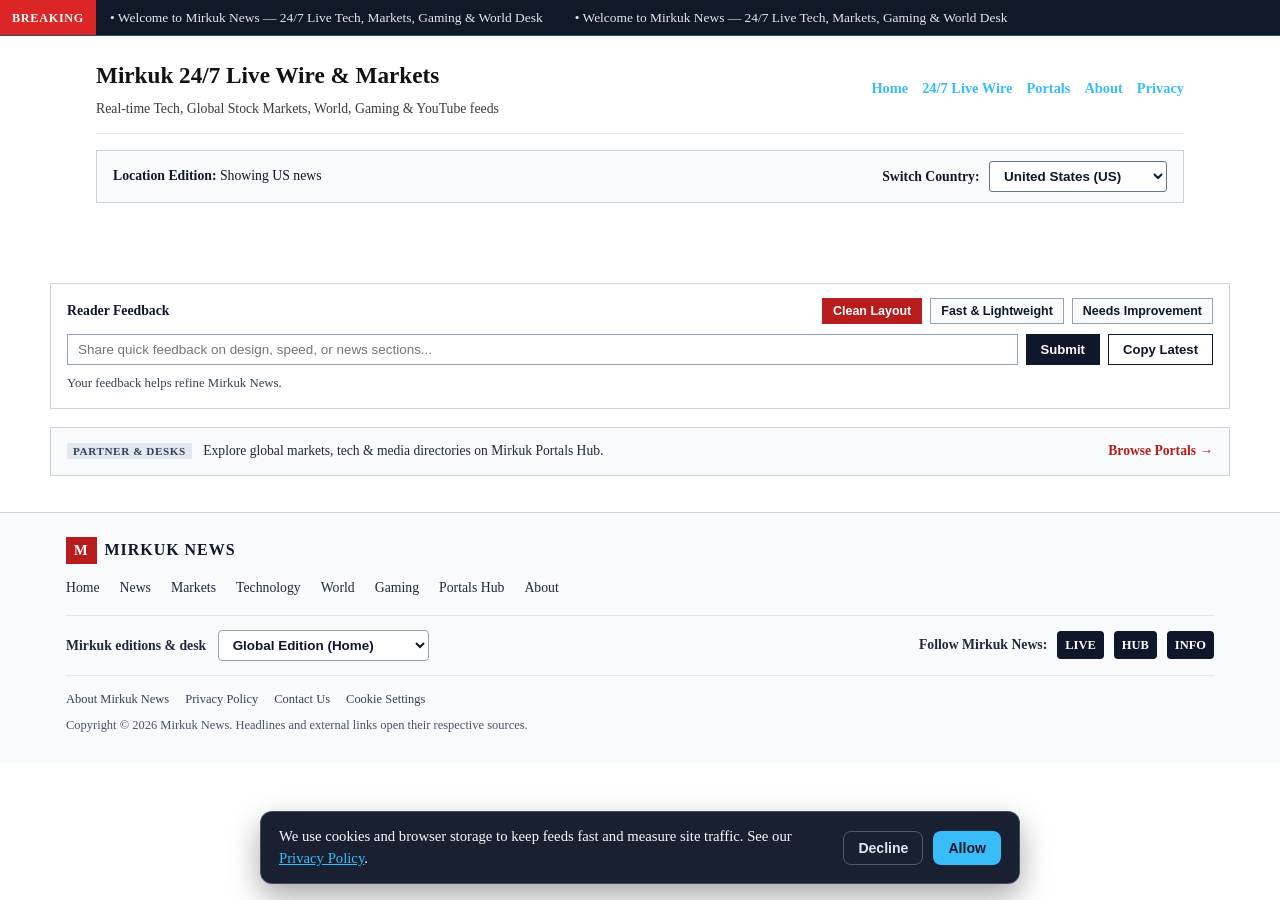
<file: live-wire.html>
﻿<!DOCTYPE html>
<html lang="en">
<head>
  <meta charset="UTF-8">
  <meta name="viewport" content="width=device-width, initial-scale=1.0">
  <title>24/7 Live Wire &amp; Markets — Mirkuk News</title>
  <link rel="stylesheet" href="css/style.css?v=1795430261">
  <style>
    .lw-page-wrap {
      max-width: 1120px;
      margin: 20px auto;
      padding: 0 16px 48px;
    }
    .lw-top-bar {
      display: flex;
      align-items: center;
      justify-content: space-between;
      gap: 12px;
      flex-wrap: wrap;
      padding-bottom: 12px;
      margin-bottom: 16px;
      border-bottom: 1px solid rgba(148, 163, 184, 0.25);
    }
    .lw-nav {
      display: flex;
      gap: 14px;
      flex-wrap: wrap;
    }
    .lw-nav a {
      color: #38bdf8;
      text-decoration: none;
      font-weight: 600;
      font-size: 0.9rem;
    }
  </style>
</head>
<body>
  <div class="lw-page-wrap">
    <div class="lw-top-bar">
      <div>
        <h1 style="margin:0;font-size:1.45rem;">Mirkuk 24/7 Live Wire &amp; Markets</h1>
        <p style="margin:4px 0 0;font-size:0.86rem;opacity:0.82;">Real-time Tech, Global Stock Markets, World, Gaming &amp; YouTube feeds</p>
      </div>
      <nav class="lw-nav">
        <a href="index.html">Home</a>
        <a href="live-wire.html">24/7 Live Wire</a>
        <a href="portals.html">Portals</a>
        <a href="about.html">About</a>
        <a href="privacy.html">Privacy</a>
      </nav>
    </div>

    <main id="mirkuk-live-wire-mount"></main>
  </div>

  <script src="js/feeds-config.js?v=1795430261"></script>
  <script src="js/script.js?v=1795430261"></script>
</body>
</html>
</file>
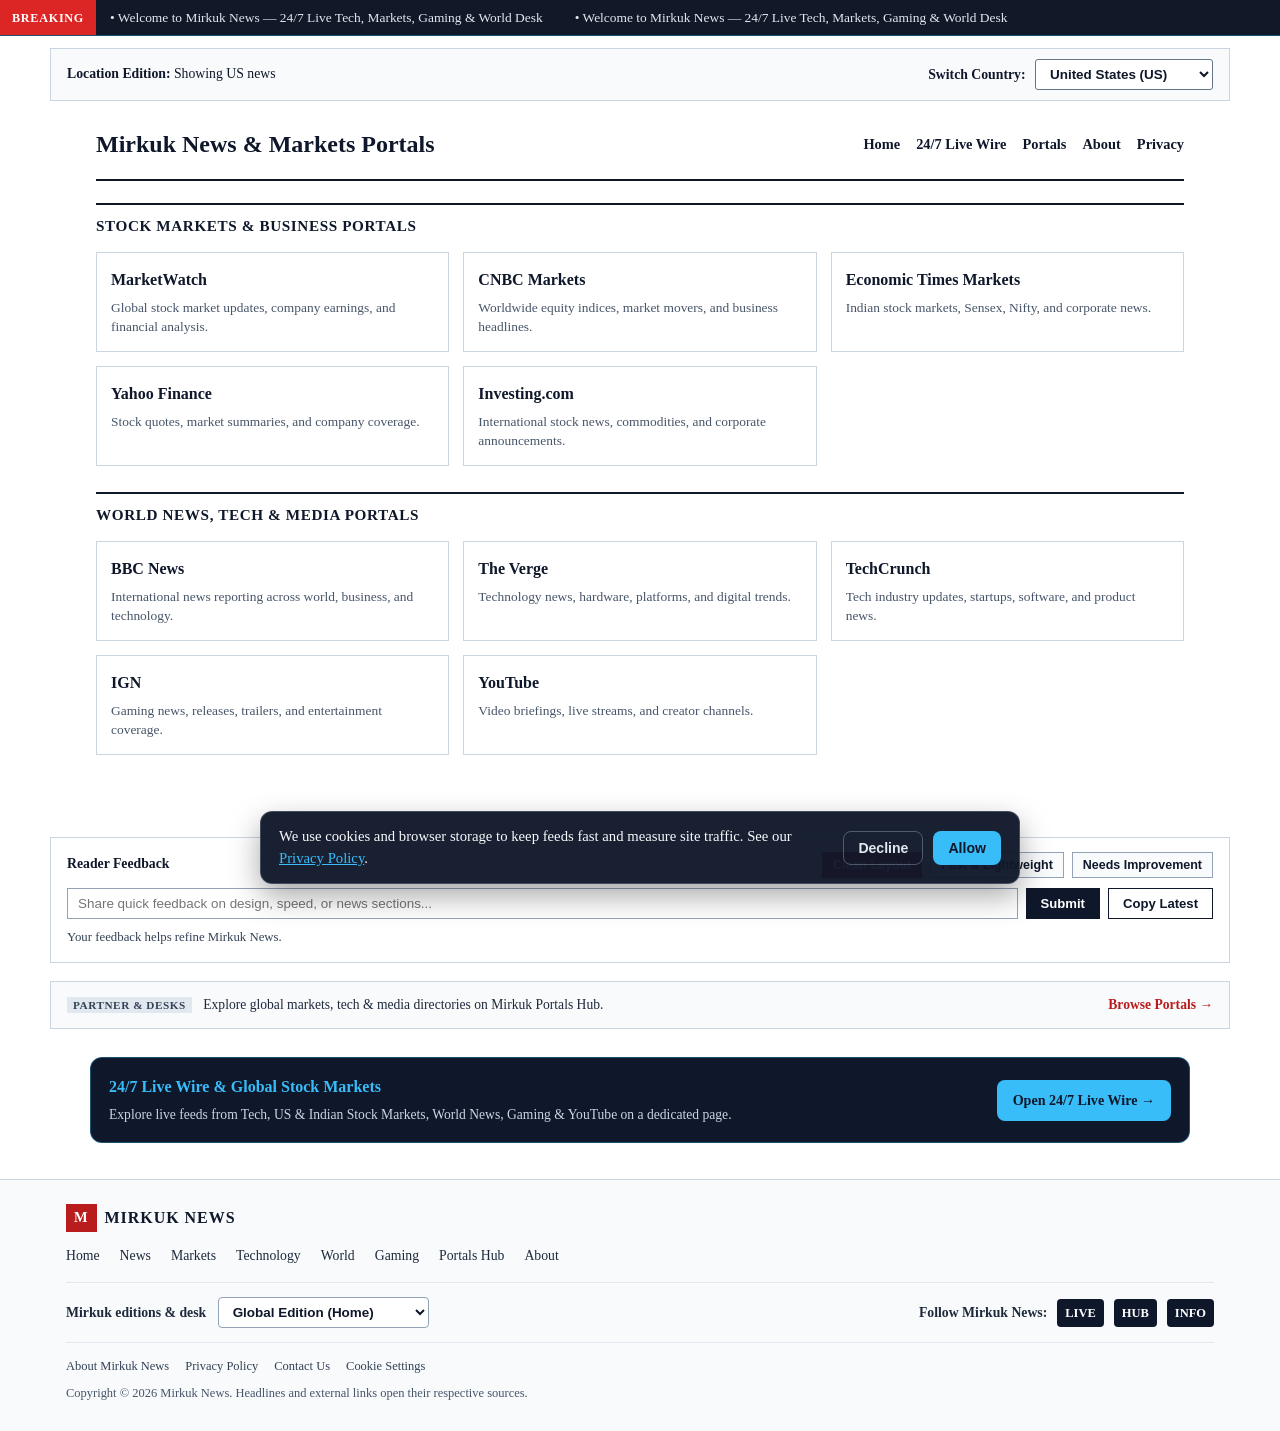
<file: portals.html>
﻿<!DOCTYPE html>
<html lang="en">
<head>
  <meta charset="UTF-8">
  <meta name="viewport" content="width=device-width, initial-scale=1.0">
  <title>News &amp; Markets Portals — Mirkuk News</title>
  <link rel="stylesheet" href="css/style.css">
  <style>
    /* Hide unwanted search/add boxes and floating widgets on portals page */
    #mirkuk-live-search-bar,
    .mirkuk-live-search-bar,
    .portals-add-box,
    #portal-search-input,
    .mirkuk-share-btn,
    #mirkuk-auth-trigger,
    #mirkuk-lang-pill,
    #mirkuk-theme-toggle {
      display: none !important;
    }

    .mk-portals-page {
      max-width: 1120px;
      margin: 24px auto;
      padding: 0 16px 32px;
      font-family: inherit;
    }
    .mk-portals-head {
      display: flex;
      align-items: center;
      justify-content: space-between;
      gap: 12px;
      flex-wrap: wrap;
      padding-bottom: 14px;
      margin-bottom: 22px;
      border-bottom: 2px solid #0f172a;
    }
    .mk-portals-head h1 {
      margin: 0;
      font-size: 1.5rem;
      color: #0f172a;
    }
    .mk-portals-nav {
      display: flex;
      gap: 16px;
      flex-wrap: wrap;
    }
    .mk-portals-nav a {
      color: #0f172a;
      text-decoration: none;
      font-weight: 700;
      font-size: 0.9rem;
    }
    .mk-portals-nav a:hover {
      color: #b91c1c;
      text-decoration: underline;
    }
    .mk-portal-group {
      margin-bottom: 26px;
    }
    .mk-portal-group-title {
      font-size: 0.95rem;
      font-weight: 800;
      text-transform: uppercase;
      letter-spacing: 0.04em;
      color: #0f172a;
      border-top: 2px solid #0f172a;
      padding-top: 8px;
      margin: 0 0 14px;
    }
    .mk-portal-list {
      display: grid;
      grid-template-columns: repeat(3, minmax(0, 1fr));
      gap: 14px;
    }
    @media (max-width: 900px) {
      .mk-portal-list {
        grid-template-columns: repeat(2, minmax(0, 1fr));
      }
    }
    @media (max-width: 580px) {
      .mk-portal-list {
        grid-template-columns: 1fr;
      }
    }
    .mk-portal-item {
      border: 1px solid #cbd5e1;
      background: #ffffff;
      padding: 14px;
      display: flex;
      flex-direction: column;
      gap: 6px;
    }
    .mk-portal-item a.mk-portal-link {
      font-size: 1rem;
      font-weight: 700;
      color: #0f172a;
      text-decoration: none;
    }
    .mk-portal-item a.mk-portal-link:hover {
      color: #b91c1c;
      text-decoration: underline;
    }
    .mk-portal-item p {
      margin: 0;
      font-size: 0.84rem;
      color: #475569;
      line-height: 1.4;
    }
  </style>
</head>
<body>
  <div class="mk-portals-page">
    <header class="mk-portals-head">
      <h1>Mirkuk News &amp; Markets Portals</h1>
      <nav class="mk-portals-nav">
        <a href="index.html">Home</a>
        <a href="live-wire.html">24/7 Live Wire</a>
        <a href="portals.html">Portals</a>
        <a href="about.html">About</a>
        <a href="privacy.html">Privacy</a>
      </nav>
    </header>

    <section class="mk-portal-group">
      <h2 class="mk-portal-group-title">Stock Markets &amp; Business Portals</h2>
      <div class="mk-portal-list">
        <div class="mk-portal-item">
          <a class="mk-portal-link" href="https://www.marketwatch.com/" target="_blank" rel="noopener noreferrer">MarketWatch</a>
          <p>Global stock market updates, company earnings, and financial analysis.</p>
        </div>
        <div class="mk-portal-item">
          <a class="mk-portal-link" href="https://www.cnbc.com/markets/" target="_blank" rel="noopener noreferrer">CNBC Markets</a>
          <p>Worldwide equity indices, market movers, and business headlines.</p>
        </div>
        <div class="mk-portal-item">
          <a class="mk-portal-link" href="https://economictimes.indiatimes.com/markets" target="_blank" rel="noopener noreferrer">Economic Times Markets</a>
          <p>Indian stock markets, Sensex, Nifty, and corporate news.</p>
        </div>
        <div class="mk-portal-item">
          <a class="mk-portal-link" href="https://finance.yahoo.com/" target="_blank" rel="noopener noreferrer">Yahoo Finance</a>
          <p>Stock quotes, market summaries, and company coverage.</p>
        </div>
        <div class="mk-portal-item">
          <a class="mk-portal-link" href="https://www.investing.com/news/stock-market-news" target="_blank" rel="noopener noreferrer">Investing.com</a>
          <p>International stock news, commodities, and corporate announcements.</p>
        </div>
      </div>
    </section>

    <section class="mk-portal-group">
      <h2 class="mk-portal-group-title">World News, Tech &amp; Media Portals</h2>
      <div class="mk-portal-list">
        <div class="mk-portal-item">
          <a class="mk-portal-link" href="https://www.bbc.com/news" target="_blank" rel="noopener noreferrer">BBC News</a>
          <p>International news reporting across world, business, and technology.</p>
        </div>
        <div class="mk-portal-item">
          <a class="mk-portal-link" href="https://www.theverge.com/" target="_blank" rel="noopener noreferrer">The Verge</a>
          <p>Technology news, hardware, platforms, and digital trends.</p>
        </div>
        <div class="mk-portal-item">
          <a class="mk-portal-link" href="https://techcrunch.com/" target="_blank" rel="noopener noreferrer">TechCrunch</a>
          <p>Tech industry updates, startups, software, and product news.</p>
        </div>
        <div class="mk-portal-item">
          <a class="mk-portal-link" href="https://www.ign.com/" target="_blank" rel="noopener noreferrer">IGN</a>
          <p>Gaming news, releases, trailers, and entertainment coverage.</p>
        </div>
        <div class="mk-portal-item">
          <a class="mk-portal-link" href="https://www.youtube.com/" target="_blank" rel="noopener noreferrer">YouTube</a>
          <p>Video briefings, live streams, and creator channels.</p>
        </div>
      </div>
    </section>
  </div>

  <script src="js/script.js"></script>
</body>
</html>
</file>
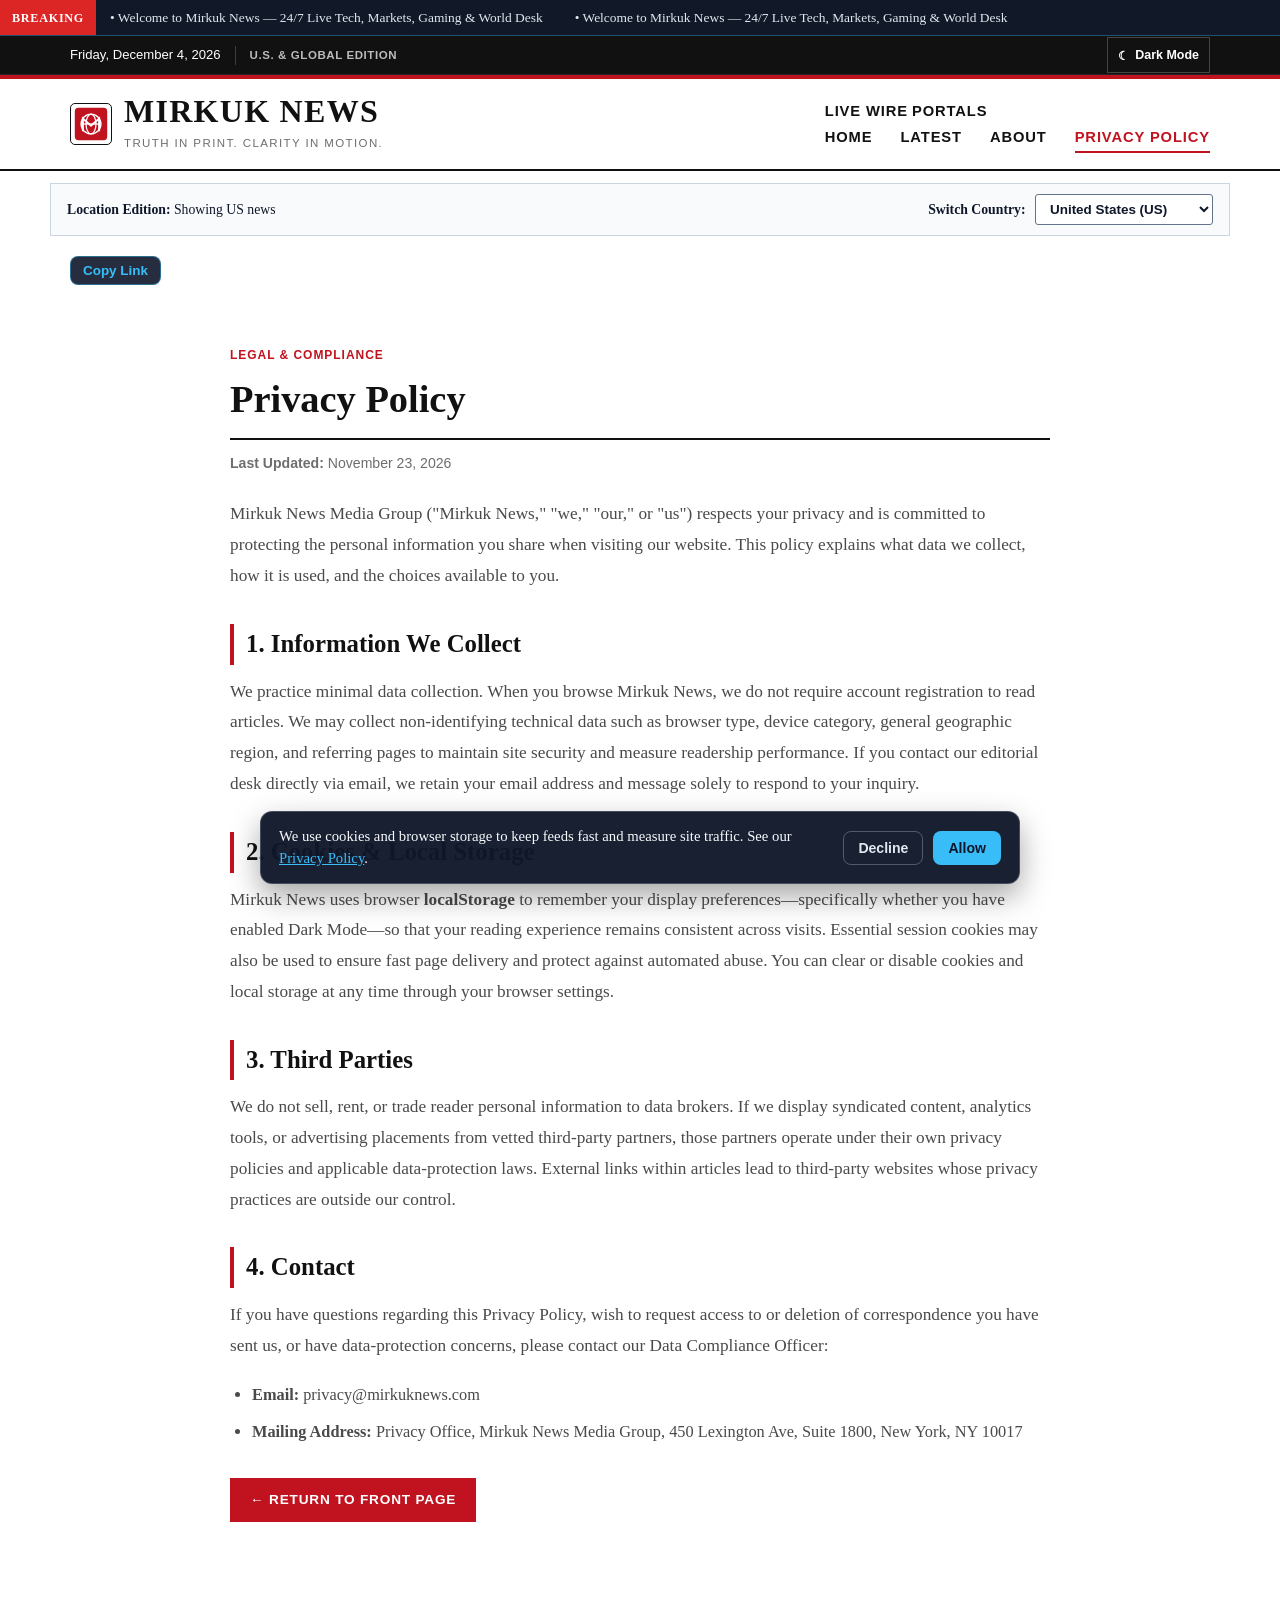
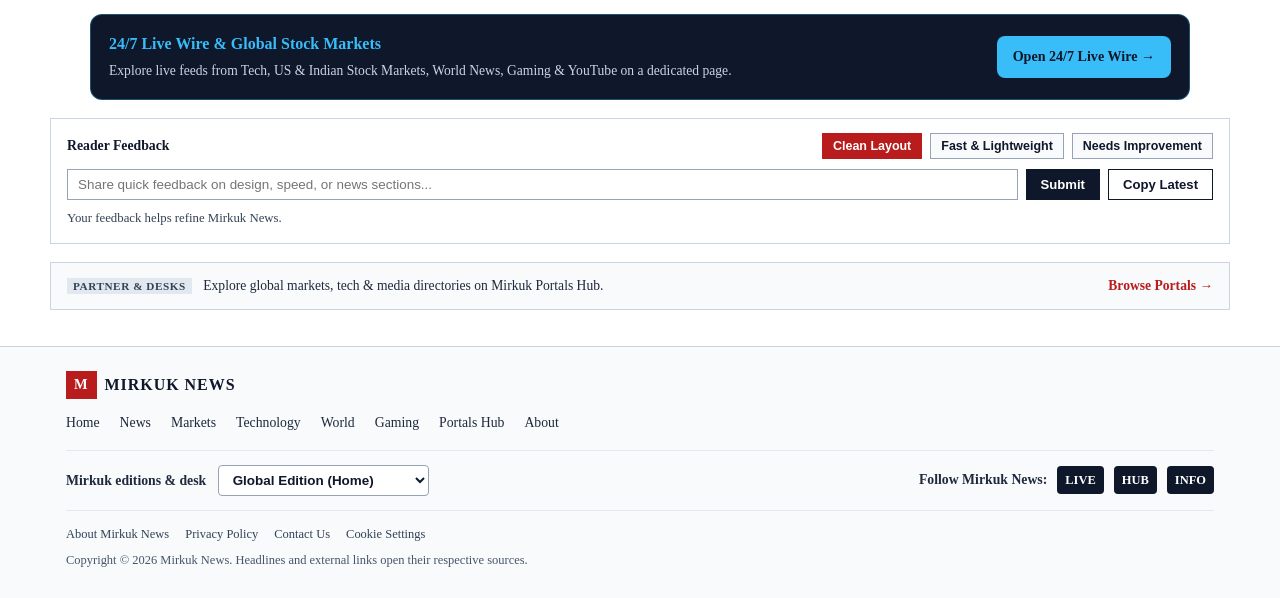
<file: privacy.html>
﻿<!DOCTYPE html>
<html lang="en">
<head>
  <meta charset="UTF-8">
  <meta name="viewport" content="width=device-width, initial-scale=1.0">
  <title>Privacy Policy — Mirkuk News</title>
  <link rel="stylesheet" href="css/style.css?v=1795430261">
</head>
<body>
  <div class="topbar">
    <div class="container topbar-inner">
      <div class="topbar-left">
        <span id="current-date" class="current-date">Loading date...</span>
        <span class="edition-tag">U.S. &amp; Global Edition</span>
      </div>
      <div class="topbar-right">
        <button id="dark-mode-toggle" class="theme-btn" aria-label="Toggle dark mode">
          <span class="theme-icon">&#9790;</span> <span class="theme-label">Dark Mode</span>
        </button>
      </div>
    </div>
  </div>

  <header class="site-header">
    <div class="container header-inner">
        <div class="brand-lockup">
          <span class="channel-logo" aria-hidden="true">
            <svg viewBox="0 0 40 40" width="36" height="36" xmlns="http://www.w3.org/2000/svg">
              <rect x="2" y="2" width="36" height="36" rx="4" fill="#c1121f"/>
              <circle cx="20" cy="20" r="11" fill="none" stroke="#ffffff" stroke-width="1.6"/>
              <ellipse cx="20" cy="20" rx="5.5" ry="11" fill="none" stroke="#ffffff" stroke-width="1.4"/>
              <line x1="9" y1="20" x2="31" y2="20" stroke="#ffffff" stroke-width="1.4"/>
              <path d="M11 27 V14 L20 22 L29 14 V27" fill="none" stroke="#ffffff" stroke-width="2.2" stroke-linecap="square" stroke-linejoin="miter"/>
            </svg>
          </span>
          <div class="logo-wrap">
            <a href="index.html" class="logo">MIRKUK NEWS</a>
            <p class="tagline">Truth in Print. Clarity in Motion.</p>
          </div>
        </div>

      <button id="mobile-menu-btn" class="hamburger" aria-label="Open navigation menu" aria-expanded="false">
        <span></span>
        <span></span>
        <span></span>
      </button>

      <nav id="main-nav" class="main-nav" aria-label="Primary Navigation">
  <a href="live-wire.html">Live Wire</a> 
  <a href="portals.html">Portals</a> 
        <ul>
          <li><a href="index.html">Home</a></li>
          <li><a href="index.html#latest-news">Latest</a></li>
          <li><a href="about.html">About</a></li>
          <li><a href="privacy.html" class="active">Privacy Policy</a></li>
        </ul>
      </nav>
    </div>
  </header>

  <main class="container">
    <section class="page-content">
      <span class="category-badge">LEGAL &amp; COMPLIANCE</span>
      <h1 class="page-title">Privacy Policy</h1>
      <p class="last-updated"><strong>Last Updated:</strong> November 23, 2026</p>

      <div class="prose-block">
        <p>
          Mirkuk News Media Group ("Mirkuk News," "we," "our," or "us") respects your privacy and is committed to protecting the personal information you share when visiting our website. This policy explains what data we collect, how it is used, and the choices available to you.
        </p>

        <h2>1. Information We Collect</h2>
        <p>
          We practice minimal data collection. When you browse Mirkuk News, we do not require account registration to read articles. We may collect non-identifying technical data such as browser type, device category, general geographic region, and referring pages to maintain site security and measure readership performance. If you contact our editorial desk directly via email, we retain your email address and message solely to respond to your inquiry.
        </p>

        <h2>2. Cookies &amp; Local Storage</h2>
        <p>
          Mirkuk News uses browser <strong>localStorage</strong> to remember your display preferences—specifically whether you have enabled Dark Mode—so that your reading experience remains consistent across visits. Essential session cookies may also be used to ensure fast page delivery and protect against automated abuse. You can clear or disable cookies and local storage at any time through your browser settings.
        </p>

        <h2>3. Third Parties</h2>
        <p>
          We do not sell, rent, or trade reader personal information to data brokers. If we display syndicated content, analytics tools, or advertising placements from vetted third-party partners, those partners operate under their own privacy policies and applicable data-protection laws. External links within articles lead to third-party websites whose privacy practices are outside our control.
        </p>

        <h2>4. Contact</h2>
        <p>
          If you have questions regarding this Privacy Policy, wish to request access to or deletion of correspondence you have sent us, or have data-protection concerns, please contact our Data Compliance Officer:
        </p>
        <ul class="editorial-pillars">
          <li><strong>Email:</strong> privacy@mirkuknews.com</li>
          <li><strong>Mailing Address:</strong> Privacy Office, Mirkuk News Media Group, 450 Lexington Ave, Suite 1800, New York, NY 10017</li>
        </ul>
      </div>

      <div class="page-cta">
        <a href="index.html" class="btn-primary">&larr; Return to Front Page</a>
      </div>
    </section>
  </main>

  <footer class="site-footer">
    <div class="container footer-grid">
      <div class="footer-col">
        <h3 class="footer-logo">MIRKUK NEWS</h3>
        <p>
          Mirkuk News is an independent American digital newspaper committed to rigorous fact-checking, clear reporting, and public-interest journalism across local and global beats.
        </p>
      </div>
      <div class="footer-col">
        <h4>Pages</h4>
        <ul class="footer-links">
          <li><a href="index.html">Home</a></li>
          <li><a href="index.html#latest-news">Latest Coverage</a></li>
          <li><a href="about.html">About Us</a></li>
          <li><a href="contact.html">Contact</a></li>
          <li><a href="privacy.html">Privacy Policy</a></li>
        </ul>
      </div>
      <div class="footer-col">
        <h4>Contact</h4>
        <ul class="footer-contact">
          <li><strong>Newsroom Desk:</strong> newsroom@mirkuknews.com</li>
          <li><strong>Advertising &amp; Press:</strong> press@mirkuknews.com</li>
          <li><strong>Headquarters:</strong> 450 Lexington Ave, Suite 1800, New York, NY 10017</li>
        </ul>
      </div>
    </div>
    <div class="footer-bottom">
      <div class="container">
        <p>&copy; 2026 Mirkuk News Media Group. All Rights Reserved.</p>
      </div>
    </div>
  </footer>

  <script src="js/script.js?v=1795430261"></script>
</body>
</html>
</file>
<file: css/mirkuk-toi-theme.css>
﻿@import url('https://fonts.googleapis.com/css2?family=Inter:wght@400;500;600;700;800;900&family=Merriweather:wght@700;900&display=swap');

:root {
  --mk-red: #c8102e;
  --mk-red-dark: #9e0b22;
  --mk-ink: #121518;
  --mk-body: #262b30;
  --mk-muted: #59626c;
  --mk-border: #dfe3e8;
  --mk-hairline: #eceff2;
  --mk-bg: #f4f6f8;
  --mk-surface: #ffffff;
}

*, *::before, *::after { box-sizing: border-box; }
html { scroll-behavior: smooth; }

body {
  margin: 0;
  font-family: 'Inter', -apple-system, BlinkMacSystemFont, "Segoe UI", Roboto, sans-serif;
  background: var(--mk-bg);
  color: var(--mk-body);
  line-height: 1.55;
}

a { color: inherit; text-decoration: none; transition: color 0.15s ease; }
a:hover { color: var(--mk-red); }

.mk-topbar {
  background: var(--mk-surface);
  border-bottom: 1px solid var(--mk-border);
  font-size: 12px;
  color: var(--mk-muted);
}

.mk-topbar-inner {
  max-width: 1320px;
  margin: 0 auto;
  padding: 6px 20px;
  display: flex;
  flex-wrap: wrap;
  justify-content: space-between;
  align-items: center;
  gap: 10px;
}

.mk-util-group { display: flex; align-items: center; gap: 10px; flex-wrap: wrap; }

.mk-select {
  background: var(--mk-surface);
  color: var(--mk-ink);
  border: 1px solid #cfd6de;
  border-radius: 3px;
  padding: 3px 8px;
  font-size: 12px;
  font-weight: 600;
  cursor: pointer;
}

.mk-btn-sub {
  background: var(--mk-red);
  color: #ffffff !important;
  padding: 4px 11px;
  border-radius: 3px;
  font-size: 11.5px;
  font-weight: 700;
}

.mk-btn-sub:hover { background: var(--mk-red-dark); }

.mk-masthead {
  background: var(--mk-surface);
  padding: 16px 20px 12px;
  text-align: center;
  border-bottom: 1px solid var(--mk-border);
}

.mk-logo {
  font-family: 'Merriweather', Georgia, serif;
  font-size: clamp(30px, 4.4vw, 48px);
  font-weight: 900;
  letter-spacing: 0.02em;
  color: var(--mk-ink);
  display: inline-block;
  line-height: 1.05;
}

.mk-logo span { color: var(--mk-red); }

.mk-tagline {
  margin-top: 5px;
  font-size: 11px;
  font-weight: 700;
  letter-spacing: 0.16em;
  text-transform: uppercase;
  color: var(--mk-muted);
}

.mk-in-the-news {
  background: #fafafa;
  border-bottom: 1px solid var(--mk-border);
  font-size: 12px;
}

.mk-in-the-news-inner {
  max-width: 1320px;
  margin: 0 auto;
  padding: 6px 20px;
  display: flex;
  flex-wrap: wrap;
  align-items: center;
  gap: 8px 16px;
}

.mk-itn-label {
  font-size: 11px;
  font-weight: 800;
  text-transform: uppercase;
  letter-spacing: 0.06em;
  color: var(--mk-red);
}

.mk-nav-wrap {
  background: var(--mk-surface);
  border-bottom: 2px solid var(--mk-red);
  position: sticky;
  top: 0;
  z-index: 100;
  box-shadow: 0 2px 8px rgba(17, 19, 21, 0.05);
}

.mk-nav {
  max-width: 1320px;
  margin: 0 auto;
  padding: 0 20px;
  display: flex;
  align-items: center;
  justify-content: space-between;
  gap: 12px;
  min-height: 44px;
}

.mk-nav-list {
  display: flex;
  align-items: center;
  gap: 2px;
  list-style: none;
  margin: 0;
  padding: 0;
  overflow-x: auto;
  scrollbar-width: none;
}

.mk-nav-list::-webkit-scrollbar { display: none; }

.mk-nav-btn, .mk-dots-btn {
  background: transparent;
  border: 0;
  border-bottom: 3px solid transparent;
  padding: 11px 10px;
  font-family: 'Inter', sans-serif;
  font-size: 13px;
  font-weight: 700;
  color: var(--mk-ink);
  cursor: pointer;
  white-space: nowrap;
}

.mk-nav-btn:hover, .mk-nav-btn.active, .mk-dots-btn:hover {
  color: var(--mk-red);
  border-bottom-color: var(--mk-red);
}

.mk-nav-right { display: flex; align-items: center; gap: 8px; flex-shrink: 0; }

.mk-live-pill {
  background: var(--mk-red);
  color: #ffffff !important;
  font-size: 11px;
  font-weight: 800;
  padding: 4px 9px;
  border-radius: 3px;
  letter-spacing: 0.05em;
}

.mk-search {
  display: flex;
  align-items: center;
  border: 1px solid #cfd6de;
  border-radius: 3px;
  overflow: hidden;
  background: #ffffff;
}

.mk-search input {
  border: 0;
  outline: none;
  padding: 5px 9px;
  font-size: 12px;
  color: var(--mk-ink);
  width: 160px;
}

.mk-search button {
  border: 0;
  background: var(--mk-ink);
  color: #ffffff;
  padding: 5px 10px;
  font-size: 12px;
  font-weight: 700;
  cursor: pointer;
}

.mk-search button:hover { background: var(--mk-red); }

.mk-dots-drawer {
  display: none;
  background: var(--mk-surface);
  border-top: 1px solid var(--mk-border);
  border-bottom: 3px solid var(--mk-red);
  box-shadow: 0 12px 26px rgba(17, 19, 21, 0.1);
}

.mk-dots-drawer.open { display: block; }

.mk-dots-inner {
  max-width: 1320px;
  margin: 0 auto;
  padding: 18px 20px;
  display: grid;
  grid-template-columns: repeat(auto-fit, minmax(190px, 1fr));
  gap: 20px;
}

.mk-dots-col h5 {
  margin: 0 0 8px;
  font-size: 12px;
  font-weight: 800;
  text-transform: uppercase;
  color: var(--mk-red);
}

.mk-dots-col ul { list-style: none; margin: 0; padding: 0; }
.mk-dots-col li { margin-bottom: 6px; font-size: 12.5px; }

.mk-ticker-bar {
  background: var(--mk-ink);
  color: #ffffff;
  font-size: 12.5px;
}

.mk-ticker-inner {
  max-width: 1320px;
  margin: 0 auto;
  padding: 7px 20px;
  display: flex;
  align-items: center;
  gap: 12px;
  overflow: hidden;
}

.mk-ticker-badge {
  background: var(--mk-red);
  color: #ffffff;
  font-size: 10.5px;
  font-weight: 800;
  padding: 2px 8px;
  border-radius: 2px;
  letter-spacing: 0.06em;
  white-space: nowrap;
}

.mk-ticker-links {
  display: flex;
  gap: 22px;
  overflow-x: auto;
  white-space: nowrap;
  scrollbar-width: none;
}

.mk-ticker-links::-webkit-scrollbar { display: none; }
.mk-ticker-links a { color: #f1f3f5; }
.mk-ticker-links a:hover { color: #ff758a; }

.mk-container {
  max-width: 1320px;
  margin: 22px auto;
  padding: 0 20px;
}

.mk-section-head {
  display: flex;
  justify-content: space-between;
  align-items: baseline;
  border-bottom: 2px solid var(--mk-ink);
  padding-bottom: 7px;
  margin-bottom: 18px;
}

.mk-section-head h2 {
  margin: 0;
  font-size: 17px;
  font-weight: 800;
  text-transform: uppercase;
  letter-spacing: 0.04em;
  color: var(--mk-ink);
  display: inline-flex;
  align-items: center;
  gap: 8px;
}

.mk-section-head h2::before {
  content: "";
  width: 5px;
  height: 17px;
  background: var(--mk-red);
  display: inline-block;
}

.mk-status-pill { font-size: 12px; font-weight: 600; color: var(--mk-muted); }

/* Hero Editorial Grid */
.mk-hero-grid {
  display: grid;
  grid-template-columns: 1.48fr 1fr 0.92fr;
  gap: 20px;
  margin-bottom: 28px;
  align-items: start;
}

.mk-card {
  background: var(--mk-surface);
  border: 1px solid var(--mk-border);
  border-radius: 4px;
  overflow: hidden;
  display: flex;
  flex-direction: column;
  transition: box-shadow 0.18s ease;
}

.mk-card:hover { box-shadow: 0 8px 22px rgba(17, 19, 21, 0.07); }

.mk-lead-card img {
  width: 100%;
  height: 325px;
  object-fit: cover;
  display: block;
  background: #e9ecef;
}

.mk-lead-body { padding: 18px; }

.mk-cat-tag {
  display: inline-block;
  font-size: 11px;
  font-weight: 800;
  text-transform: uppercase;
  letter-spacing: 0.05em;
  color: var(--mk-red);
  margin-bottom: 6px;
}

.mk-lead-body h1 {
  font-family: 'Merriweather', Georgia, serif;
  margin: 0 0 10px;
  font-size: clamp(20px, 2.2vw, 26px);
  line-height: 1.28;
  font-weight: 900;
  color: var(--mk-ink);
}

.mk-lead-body p {
  margin: 0 0 12px;
  font-size: 14px;
  color: var(--mk-muted);
}

/* Desk Briefing Box under Lead */
.mk-brief-box {
  margin-top: 14px;
  padding-top: 12px;
  border-top: 1px solid var(--mk-hairline);
}

.mk-brief-title {
  font-size: 11.5px;
  font-weight: 800;
  text-transform: uppercase;
  letter-spacing: 0.05em;
  color: var(--mk-ink);
  margin-bottom: 8px;
}

.mk-brief-list {
  list-style: none;
  margin: 0;
  padding: 0;
  display: flex;
  flex-direction: column;
  gap: 7px;
}

.mk-brief-list li {
  font-size: 13px;
  line-height: 1.38;
  padding-left: 12px;
  border-left: 2px solid var(--mk-red);
}

.mk-meta { font-size: 11.5px; font-weight: 600; color: #6c757d; }

.mk-mid-stack { display: flex; flex-direction: column; gap: 14px; }

.mk-compact-card {
  background: var(--mk-surface);
  border: 1px solid var(--mk-border);
  border-radius: 4px;
  padding: 12px;
  display: grid;
  grid-template-columns: 116px 1fr;
  gap: 12px;
  align-items: start;
}

.mk-compact-card img {
  width: 116px;
  height: 78px;
  object-fit: cover;
  border-radius: 3px;
  background: #e9ecef;
}

.mk-compact-card h3 {
  margin: 0 0 6px;
  font-size: 14px;
  font-weight: 700;
  line-height: 1.35;
  color: var(--mk-ink);
}

.mk-wire-box {
  background: var(--mk-surface);
  border: 1px solid var(--mk-border);
  border-top: 3px solid var(--mk-red);
  border-radius: 4px;
  padding: 15px;
}

.mk-wire-box h3 {
  margin: 0 0 12px;
  font-size: 14px;
  font-weight: 800;
  text-transform: uppercase;
  letter-spacing: 0.04em;
  color: var(--mk-ink);
  padding-bottom: 8px;
  border-bottom: 1px solid var(--mk-border);
}

.mk-wire-list {
  list-style: none;
  margin: 0;
  padding: 0;
  display: flex;
  flex-direction: column;
  gap: 10px;
}

.mk-wire-list li {
  padding-bottom: 9px;
  border-bottom: 1px solid var(--mk-hairline);
}

.mk-wire-list li:last-child { border-bottom: 0; padding-bottom: 0; }

.mk-wire-list a {
  font-size: 13px;
  font-weight: 600;
  line-height: 1.36;
  color: var(--mk-ink);
  display: block;
}

.mk-wire-time {
  display: block;
  margin-top: 3px;
  font-size: 11px;
  font-weight: 700;
  color: var(--mk-red);
}

/* Multi-Column Grid */
.mk-news-grid {
  display: grid;
  grid-template-columns: repeat(auto-fill, minmax(275px, 1fr));
  gap: 18px;
  margin-bottom: 22px;
}

.mk-grid-card img {
  width: 100%;
  height: 166px;
  object-fit: cover;
  display: block;
  background: #e9ecef;
}

.mk-grid-body {
  padding: 14px;
  display: flex;
  flex-direction: column;
  flex: 1;
  justify-content: space-between;
}

.mk-grid-body h3 {
  margin: 0 0 8px;
  font-size: 15px;
  font-weight: 700;
  line-height: 1.36;
  color: var(--mk-ink);
}

.mk-grid-body p {
  margin: 0 0 10px;
  font-size: 13px;
  color: var(--mk-muted);
  display: -webkit-box;
  -webkit-line-clamp: 2;
  -webkit-box-orient: vertical;
  overflow: hidden;
}

/* Load More Button */
.mk-load-wrap {
  text-align: center;
  margin: 12px 0 34px;
}

.mk-load-btn {
  background: var(--mk-ink);
  color: #ffffff;
  border: 0;
  border-radius: 3px;
  padding: 10px 24px;
  font-size: 13px;
  font-weight: 700;
  letter-spacing: 0.03em;
  cursor: pointer;
}

.mk-load-btn:hover { background: var(--mk-red); }

.mk-footer {
  background: #14171a;
  color: #cfd6de;
  border-top: 4px solid var(--mk-red);
  margin-top: 42px;
  font-size: 13px;
}

.mk-footer-inner {
  max-width: 1320px;
  margin: 0 auto;
  padding: 34px 20px 22px;
  display: grid;
  grid-template-columns: repeat(auto-fit, minmax(200px, 1fr));
  gap: 24px;
}

.mk-footer h4 {
  color: #ffffff;
  font-size: 12.5px;
  font-weight: 800;
  text-transform: uppercase;
  letter-spacing: 0.05em;
  margin: 0 0 12px;
  padding-bottom: 6px;
  border-bottom: 1px solid rgba(255, 255, 255, 0.14);
}

.mk-footer ul { list-style: none; margin: 0; padding: 0; }
.mk-footer li { margin-bottom: 7px; }
.mk-footer a { color: #b8c2cc; }
.mk-footer a:hover { color: #ffffff; text-decoration: underline; }

.mk-footer-bottom {
  background: #0d1012;
  padding: 14px 20px;
  border-top: 1px solid rgba(255, 255, 255, 0.08);
  font-size: 12px;
  color: #8f98a3;
}

.mk-footer-bottom-inner {
  max-width: 1320px;
  margin: 0 auto;
  display: flex;
  flex-wrap: wrap;
  justify-content: space-between;
  align-items: center;
  gap: 12px;
}

.mk-loader {
  padding: 34px;
  text-align: center;
  background: var(--mk-surface);
  border: 1px solid var(--mk-border);
  border-radius: 4px;
  color: var(--mk-muted);
  font-weight: 600;
}

@media (max-width: 1024px) {
  .mk-hero-grid { grid-template-columns: 1fr; }
}

/* In-Site Story Reader Modal */
.mk-reader-backdrop {
  position: fixed;
  inset: 0;
  background: rgba(12, 15, 18, 0.72);
  z-index: 999;
  display: none;
  align-items: center;
  justify-content: center;
  padding: 18px;
}

.mk-reader-backdrop.open {
  display: flex;
}

.mk-reader-panel {
  width: 100%;
  max-width: 820px;
  max-height: 90vh;
  overflow-y: auto;
  background: #ffffff;
  color: #181b20;
  border-radius: 5px;
  border-top: 4px solid #c8102e;
  box-shadow: 0 20px 50px rgba(0, 0, 0, 0.35);
  padding: 24px 26px;
}

.mk-reader-top {
  display: flex;
  justify-content: space-between;
  align-items: center;
  gap: 12px;
  padding-bottom: 12px;
  margin-bottom: 16px;
  border-bottom: 1px solid #e2e5e9;
}

.mk-reader-close {
  background: #14171a;
  color: #ffffff;
  border: 0;
  border-radius: 3px;
  padding: 6px 12px;
  font-size: 12px;
  font-weight: 700;
  cursor: pointer;
}

.mk-reader-close:hover {
  background: #c8102e;
}

.mk-reader-panel h2 {
  font-family: 'Merriweather', Georgia, serif;
  font-size: clamp(20px, 2.5vw, 28px);
  line-height: 1.3;
  margin: 8px 0 12px;
  color: #111315;
}

.mk-reader-img {
  width: 100%;
  max-height: 360px;
  object-fit: cover;
  border-radius: 4px;
  margin: 10px 0 16px;
  background: #eef1f4;
}

.mk-reader-summary {
  font-size: 15px;
  line-height: 1.7;
  color: #262b30;
  margin-bottom: 18px;
}

.mk-reader-actions {
  display: flex;
  flex-wrap: wrap;
  gap: 10px;
  padding: 14px 0;
  border-top: 1px solid #eceff2;
  border-bottom: 1px solid #eceff2;
  margin-bottom: 18px;
}

.mk-reader-btn-primary {
  background: #c8102e;
  color: #ffffff !important;
  padding: 8px 15px;
  border-radius: 3px;
  font-size: 12.5px;
  font-weight: 700;
}

.mk-reader-btn-secondary {
  background: #f1f3f5;
  color: #121518;
  border: 1px solid #d0d7de;
  padding: 8px 14px;
  border-radius: 3px;
  font-size: 12.5px;
  font-weight: 700;
  cursor: pointer;
}

.mk-related-grid {
  display: grid;
  grid-template-columns: repeat(auto-fit, minmax(220px, 1fr));
  gap: 12px;
  margin-top: 10px;
}

.mk-related-card {
  border: 1px solid #e2e5e9;
  border-radius: 4px;
  padding: 11px;
  background: #fafbfc;
  cursor: pointer;
}

.mk-related-card:hover {
  border-color: #c8102e;
}

.mk-related-card h4 {
  margin: 4px 0 6px;
  font-size: 13.5px;
  line-height: 1.35;
  color: #121518;
}

/* Topic Chips & Bookmark / Saved Controls */
.mk-topic-bar {
  display: flex;
  flex-wrap: wrap;
  align-items: center;
  justify-content: space-between;
  gap: 10px;
  background: var(--mk-surface);
  border: 1px solid var(--mk-border);
  border-radius: 4px;
  padding: 10px 14px;
  margin-bottom: 18px;
}

.mk-chips-group {
  display: flex;
  flex-wrap: wrap;
  align-items: center;
  gap: 7px;
}

.mk-chip {
  background: #f4f6f8;
  color: var(--mk-ink);
  border: 1px solid #d7dde3;
  border-radius: 999px;
  padding: 4px 12px;
  font-size: 12px;
  font-weight: 700;
  cursor: pointer;
}

.mk-chip:hover,
.mk-chip.active {
  background: var(--mk-red);
  color: #ffffff;
  border-color: var(--mk-red);
}

.mk-save-btn {
  margin-top: 8px;
  align-self: flex-start;
  background: #f4f6f8;
  color: var(--mk-ink);
  border: 1px solid #cfd6de;
  border-radius: 3px;
  padding: 4px 10px;
  font-size: 11.5px;
  font-weight: 700;
  cursor: pointer;
}

.mk-save-btn:hover,
.mk-save-btn.saved {
  background: var(--mk-ink);
  color: #ffffff;
  border-color: var(--mk-ink);
}

/* Language Switcher & Story Share Controls */
.mk-lang-group {
  display: inline-flex;
  align-items: center;
  gap: 5px;
}

.mk-share-wa {
  background: #16803c;
  color: #ffffff !important;
  padding: 8px 13px;
  border-radius: 3px;
  font-size: 12px;
  font-weight: 700;
}

.mk-share-x {
  background: #111315;
  color: #ffffff !important;
  padding: 8px 13px;
  border-radius: 3px;
  font-size: 12px;
  font-weight: 700;
}

/* Smart Newsroom Pulse Bar & Controls */
.mk-pulse-bar {
  display: flex;
  flex-wrap: wrap;
  align-items: center;
  justify-content: space-between;
  gap: 10px;
  background: #ffffff;
  border: 1px solid var(--mk-border);
  border-left: 4px solid var(--mk-ink);
  border-radius: 4px;
  padding: 9px 14px;
  margin-bottom: 18px;
  font-size: 12px;
}

.mk-pulse-left,
.mk-pulse-right {
  display: flex;
  flex-wrap: wrap;
  align-items: center;
  gap: 10px;
}

.mk-sync-btn {
  background: var(--mk-ink);
  color: #ffffff;
  border: 0;
  border-radius: 3px;
  padding: 4px 10px;
  font-size: 11.5px;
  font-weight: 700;
  cursor: pointer;
}

.mk-sync-btn:hover {
  background: var(--mk-red);
}

.mk-read-pill {
  display: inline-block;
  margin-left: 6px;
  padding: 1px 6px;
  border-radius: 3px;
  background: #f1f3f5;
  color: #343a40;
  font-size: 10.5px;
  font-weight: 700;
}

/* Dark Reading Mode & Freshness Controls */
body.mk-dark-mode {
  --mk-bg: #0e1116;
  --mk-surface: #161b22;
  --mk-ink: #f0f6fc;
  --mk-body: #d0d7de;
  --mk-muted: #9aa5b1;
  --mk-border: #262e38;
  --mk-hairline: #1f2630;
}

body.mk-dark-mode .mk-in-the-news,
body.mk-dark-mode .mk-select,
body.mk-dark-mode .mk-search,
body.mk-dark-mode .mk-chip,
body.mk-dark-mode .mk-save-btn,
body.mk-dark-mode .mk-pulse-bar,
body.mk-dark-mode .mk-reader-panel,
body.mk-dark-mode .mk-related-card {
  background: #161b22;
  color: #f0f6fc;
  border-color: #30363d;
}

body.mk-dark-mode .mk-search input {
  color: #f0f6fc;
}

body.mk-dark-mode .mk-read-pill {
  background: #21262d;
  color: #c9d1d9;
}

.mk-theme-btn {
  background: #21262d;
  color: #ffffff;
  border: 1px solid #3b424c;
  border-radius: 3px;
  padding: 4px 10px;
  font-size: 11.5px;
  font-weight: 700;
  cursor: pointer;
}

.mk-theme-btn:hover {
  background: var(--mk-red);
  border-color: var(--mk-red);
}

/* Beast Brain Intelligence Strip & Topic Tags */
.mk-beast-bar {
  display: flex;
  flex-wrap: wrap;
  align-items: center;
  justify-content: space-between;
  gap: 10px;
  background: var(--mk-surface);
  border: 1px solid var(--mk-border);
  border-top: 3px solid var(--mk-red);
  border-radius: 4px;
  padding: 10px 14px;
  margin-bottom: 18px;
  font-size: 12px;
}

.mk-buzz-list {
  display: flex;
  flex-wrap: wrap;
  align-items: center;
  gap: 7px;
}

.mk-buzz-btn {
  background: #f4f6f8;
  color: var(--mk-ink);
  border: 1px solid #d5dce3;
  border-radius: 3px;
  padding: 4px 10px;
  font-size: 11.5px;
  font-weight: 700;
  cursor: pointer;
}

.mk-buzz-btn:hover,
.mk-buzz-btn.active {
  background: var(--mk-ink);
  color: #ffffff;
  border-color: var(--mk-ink);
}

body.mk-dark-mode .mk-beast-bar,
body.mk-dark-mode .mk-buzz-btn {
  background: #161b22;
  color: #f0f6fc;
  border-color: #30363d;
}

.mk-auto-tag {
  display: inline-block;
  margin-left: 6px;
  padding: 1px 6px;
  border-radius: 3px;
  background: rgba(200, 16, 46, 0.1);
  color: var(--mk-red);
  font-size: 10.5px;
  font-weight: 800;
  text-transform: uppercase;
}

/* Mega Multi-Desk Shelf & Reading Progress */
.mk-progress-wrap {
  position: fixed;
  top: 0;
  left: 0;
  width: 100%;
  height: 3px;
  background: transparent;
  z-index: 1000;
  pointer-events: none;
}

.mk-progress-bar {
  height: 100%;
  width: 0%;
  background: var(--mk-red);
  transition: width 0.08s linear;
}

.mk-mega-shelf {
  margin-top: 28px;
}

.mk-shelf-block {
  margin-bottom: 30px;
}

.mk-shelf-grid {
  display: grid;
  grid-template-columns: repeat(auto-fill, minmax(260px, 1fr));
  gap: 16px;
}

.mk-top-btn {
  position: fixed;
  right: 18px;
  bottom: 18px;
  background: var(--mk-ink);
  color: #ffffff;
  border: 0;
  border-radius: 3px;
  padding: 8px 13px;
  font-size: 12px;
  font-weight: 700;
  cursor: pointer;
  box-shadow: 0 6px 18px rgba(0, 0, 0, 0.2);
  display: none;
  z-index: 900;
}

.mk-top-btn:hover {
  background: var(--mk-red);
}

/* Mega Expansion: Quick Desk Jump Bar & Extra Desks */
.mk-jump-bar {
  display: flex;
  flex-wrap: wrap;
  align-items: center;
  gap: 8px;
  background: var(--mk-surface);
  border: 1px solid var(--mk-border);
  border-radius: 4px;
  padding: 9px 14px;
  margin-bottom: 18px;
  font-size: 12px;
}

.mk-jump-link {
  background: #f4f6f8;
  color: var(--mk-ink);
  border: 1px solid #d7dde3;
  border-radius: 3px;
  padding: 4px 10px;
  font-weight: 700;
  font-size: 11.5px;
}

.mk-jump-link:hover {
  background: var(--mk-red);
  color: #ffffff;
  border-color: var(--mk-red);
}

body.mk-dark-mode .mk-jump-bar,
body.mk-dark-mode .mk-jump-link {
  background: #161b22;
  color: #f0f6fc;
  border-color: #30363d;
}


/* =========================================================
   MASSIVE EDITORIAL MEGA-FOOTER (TOI / GLOBAL NEWSROOM)
   ========================================================= */
.mk-footer {
  background: #0f1215;
  color: #cfd6de;
  border-top: 5px solid var(--mk-red);
  margin-top: 54px;
  font-size: 13px;
}

.mk-footer-brand-bar {
  background: #14181c;
  border-bottom: 1px solid rgba(255, 255, 255, 0.1);
  padding: 28px 20px;
}

.mk-footer-brand-inner {
  max-width: 1320px;
  margin: 0 auto;
  display: flex;
  flex-wrap: wrap;
  justify-content: space-between;
  align-items: center;
  gap: 20px;
}

.mk-footer-logo-wrap {
  display: flex;
  align-items: center;
  gap: 16px;
}

.mk-footer-emblem {
  width: 54px;
  height: 54px;
  background: var(--mk-red);
  border-radius: 6px;
  display: flex;
  align-items: center;
  justify-content: center;
  flex-shrink: 0;
  box-shadow: 0 6px 18px rgba(200, 16, 46, 0.35);
}

.mk-footer-brand-text {
  display: flex;
  flex-direction: column;
}

.mk-footer-title {
  font-family: 'Merriweather', Georgia, serif;
  font-size: clamp(24px, 3vw, 34px);
  font-weight: 900;
  letter-spacing: 0.03em;
  color: #ffffff;
  line-height: 1.05;
}

.mk-footer-title span {
  color: var(--mk-red);
}

.mk-footer-sub {
  font-size: 11.5px;
  font-weight: 700;
  text-transform: uppercase;
  letter-spacing: 0.14em;
  color: #9aa5b1;
  margin-top: 5px;
}

.mk-footer-badges {
  display: flex;
  flex-wrap: wrap;
  gap: 10px;
}

.mk-f-badge {
  background: rgba(255, 255, 255, 0.06);
  border: 1px solid rgba(255, 255, 255, 0.14);
  color: #e2e8f0;
  padding: 6px 12px;
  border-radius: 4px;
  font-size: 11.5px;
  font-weight: 700;
  letter-spacing: 0.03em;
}

.mk-footer-inner {
  max-width: 1320px;
  margin: 0 auto;
  padding: 40px 20px 34px;
  display: grid;
  grid-template-columns: repeat(auto-fit, minmax(185px, 1fr));
  gap: 28px 22px;
}

.mk-footer h4 {
  color: #ffffff;
  font-size: 12px;
  font-weight: 800;
  text-transform: uppercase;
  letter-spacing: 0.07em;
  margin: 0 0 14px;
  padding-bottom: 8px;
  border-bottom: 2px solid rgba(200, 16, 46, 0.65);
  display: inline-block;
}

.mk-footer ul {
  list-style: none;
  margin: 0;
  padding: 0;
}

.mk-footer li {
  margin-bottom: 9px;
  font-size: 12.5px;
}

.mk-footer a {
  color: #b0bac5;
  transition: color 0.15s ease, padding-left 0.15s ease;
}

.mk-footer a:hover {
  color: #ffffff;
  padding-left: 3px;
  text-decoration: none;
}

.mk-footer-note-bar {
  background: #0b0d10;
  border-top: 1px solid rgba(255, 255, 255, 0.07);
  padding: 18px 20px;
  font-size: 12px;
  color: #8b949e;
  line-height: 1.6;
}

.mk-footer-note-inner {
  max-width: 1320px;
  margin: 0 auto;
}

.mk-footer-bottom {
  background: #07090b;
  padding: 16px 20px;
  border-top: 1px solid rgba(255, 255, 255, 0.08);
  font-size: 12px;
  color: #9aa5b1;
}

.mk-footer-bottom-inner {
  max-width: 1320px;
  margin: 0 auto;
  display: flex;
  flex-wrap: wrap;
  justify-content: space-between;
  align-items: center;
  gap: 14px;
}

.mk-footer-bottom-links {
  display: flex;
  flex-wrap: wrap;
  gap: 16px;
}

/* Live World Clocks & Audio Briefing Bar */
.mk-world-bar {
  display: flex;
  flex-wrap: wrap;
  align-items: center;
  justify-content: space-between;
  gap: 10px;
  background: #14181c;
  color: #e6edf3;
  border-radius: 4px;
  padding: 9px 14px;
  margin-bottom: 16px;
  font-size: 12px;
}

.mk-clocks-group {
  display: flex;
  flex-wrap: wrap;
  align-items: center;
  gap: 12px;
}

.mk-clock-item {
  display: inline-flex;
  align-items: center;
  gap: 5px;
  background: rgba(255, 255, 255, 0.06);
  border: 1px solid rgba(255, 255, 255, 0.12);
  padding: 3px 9px;
  border-radius: 3px;
  font-size: 11.5px;
}

.mk-audio-btn {
  background: var(--mk-red);
  color: #ffffff;
  border: 0;
  border-radius: 3px;
  padding: 5px 12px;
  font-size: 11.5px;
  font-weight: 800;
  cursor: pointer;
  letter-spacing: 0.02em;
}

.mk-audio-btn:hover {
  opacity: 0.92;
}

.mk-audio-btn.stop {
  background: #30363d;
}

/* Real-Time Every-Second Pulse & Live Flasher */
.mk-rt-strip {
  display: flex;
  flex-wrap: wrap;
  align-items: center;
  justify-content: space-between;
  gap: 10px;
  background: #0d1117;
  color: #f0f6fc;
  border-left: 4px solid #ff2a4b;
  border-radius: 4px;
  padding: 8px 14px;
  margin-bottom: 14px;
  font-size: 12px;
}

.mk-rt-dot {
  display: inline-block;
  width: 9px;
  height: 9px;
  border-radius: 50%;
  background: #ff2a4b;
  margin-right: 6px;
  box-shadow: 0 0 8px #ff2a4b;
  animation: mkPulseDot 1s infinite;
}

@keyframes mkPulseDot {
  0%, 100% { opacity: 1; transform: scale(1); }
  50% { opacity: 0.35; transform: scale(0.8); }
}

.mk-new-badge {
  display: inline-block;
  background: #ff2a4b;
  color: #ffffff;
  font-size: 10px;
  font-weight: 800;
  padding: 1px 6px;
  border-radius: 3px;
  margin-right: 6px;
  text-transform: uppercase;
}

/* =========================================================
   DISTINCT DEVICE LOOKS: MOBILE APP-STYLE VS DESKTOP BROADSHEET
   ========================================================= */

/* --- DESKTOP LOOK (1024px and above) --- */
@media (min-width: 1024px) {
  .mk-container {
    max-width: 1360px;
    padding: 18px 26px 48px;
  }

  .mk-grid-area {
    display: grid;
    grid-template-columns: repeat(4, minmax(0, 1fr));
    gap: 18px;
  }

  .mk-shelf-grid {
    display: grid;
    grid-template-columns: repeat(3, minmax(0, 1fr));
    gap: 16px;
  }

  .mk-footer-inner {
    grid-template-columns: repeat(6, minmax(0, 1fr));
  }
}

/* --- MOBILE / PHONE LOOK (767px and below) --- */
@media (max-width: 767px) {
  body.mk-mobile-view {
    font-size: 14px;
  }

  .mk-container {
    padding: 10px 12px 28px;
  }

  /* Compact App-like Top Bars on Phone */
  .mk-rt-strip,
  .mk-world-bar,
  .mk-jump-bar {
    padding: 8px 10px;
    gap: 6px;
    font-size: 11px;
    border-radius: 8px;
  }

  /* Horizontal scrollable desk bar on phone instead of tall wrapping */
  .mk-jump-bar {
    flex-wrap: nowrap;
    overflow-x: auto;
    -webkit-overflow-scrolling: touch;
    scrollbar-width: none;
  }

  .mk-jump-bar::-webkit-scrollbar {
    display: none;
  }

  .mk-jump-link {
    white-space: nowrap;
    flex-shrink: 0;
    padding: 5px 11px;
    border-radius: 999px;
    font-size: 11px;
  }

  /* Clean Single-Column Feed Cards on Phone */
  .mk-grid-area,
  .mk-shelf-grid {
    display: grid;
    grid-template-columns: 1fr;
    gap: 12px;
  }

  .mk-card.mk-grid-card {
    border-radius: 10px;
    overflow: hidden;
  }

  .mk-card.mk-grid-card img {
    width: 100%;
    height: 195px;
    object-fit: cover;
  }

  .mk-grid-body {
    padding: 12px;
  }

  .mk-grid-body h3 {
    font-size: 15.5px;
    line-height: 1.35;
  }

  /* Compact Mobile Footer */
  .mk-footer {
    margin-top: 28px;
  }

  .mk-footer-brand-bar {
    padding: 18px 14px;
  }

  .mk-footer-badges {
    display: none;
  }

  .mk-footer-inner {
    grid-template-columns: repeat(2, minmax(0, 1fr));
    gap: 18px 14px;
    padding: 22px 14px;
  }
}

/* Expanded Multi-Group Mega Panel Layout */
.mk-more-grid {
  display: grid;
  grid-template-columns: repeat(auto-fit, minmax(240px, 1fr));
  gap: 18px;
}

.mk-more-box {
  background: rgba(255, 255, 255, 0.03);
  border: 1px solid rgba(255, 255, 255, 0.08);
  border-radius: 6px;
  padding: 12px;
}

.mk-more-box h5 {
  margin: 0 0 10px;
  font-size: 12px;
  text-transform: uppercase;
  letter-spacing: 0.06em;
  color: #ff6b81;
  border-bottom: 1px solid rgba(255, 255, 255, 0.1);
  padding-bottom: 6px;
}

.mk-sub-label {
  width: 100%;
  font-size: 11px;
  font-weight: 700;
  color: #9aa5b1;
  text-transform: uppercase;
  letter-spacing: 0.04em;
  margin-top: 6px;
  margin-bottom: 2px;
}

/* =========================================================
   ANDROID TABLET-LIKE FIT & ZERO OVERFLOW FIX
   ========================================================= */
html, body {
  max-width: 100%;
  overflow-x: hidden;
}

@media (max-width: 900px) {
  .mk-container,
  .mk-header-inner,
  .mk-nav-inner,
  .mk-breaking-inner,
  .mk-card,
  .mk-grid-body {
    max-width: 100% !important;
    box-sizing: border-box !important;
  }

  /* Prevent wide select boxes or search inputs from overflowing right edge */
  select,
  input[type="text"],
  input[type="search"],
  .mk-select,
  #mk-source-filter,
  #mk-search-input {
    max-width: 100% !important;
    width: 100% !important;
    box-sizing: border-box !important;
  }

  /* Tablet-like balanced spacing and 2-column card layout on wider phones/tablets */
  .mk-container {
    padding: 10px 12px 28px !important;
  }

  .mk-grid-area {
    display: grid !important;
    grid-template-columns: repeat(2, minmax(0, 1fr)) !important;
    gap: 12px !important;
  }

  .mk-card.mk-grid-card img {
    width: 100% !important;
    height: 145px !important;
    object-fit: cover !important;
  }

  .mk-grid-body {
    padding: 10px !important;
  }

  .mk-grid-body h3 {
    font-size: 14px !important;
    line-height: 1.32 !important;
  }

  .mk-grid-body p {
    font-size: 12px !important;
    line-height: 1.38 !important;
  }

  /* Compact top controls so nothing spills horizontally */
  .mk-nav-inner,
  .mk-breaking-inner {
    flex-wrap: wrap !important;
    gap: 8px !important;
  }
}

@media (max-width: 420px) {
  /* Very narrow screens keep single-column readability without horizontal overflow */
  .mk-grid-area {
    grid-template-columns: 1fr !important;
  }

  .mk-card.mk-grid-card img {
    height: 185px !important;
  }
}

/* Keep More Panel strictly closed until toggled */
#mk-more-panel:not(.open) {
  display: none !important;
}

#mk-more-panel.open {
  display: block !important;
}

@media (min-width: 901px) {
  #mk-source-filter,
  #mk-search-input {
    width: auto !important;
    max-width: none !important;
  }
}

#mk-more-panel {
  display: none !important;
}

#mk-more-panel.open {
  display: block !important;
}

/* =========================================================
   BIG LEAD CARD + COMPACT SIDE/GRID CARDS LAYOUT
   ========================================================= */
.mk-grid-area {
  display: grid !important;
  grid-template-columns: repeat(4, minmax(0, 1fr)) !important;
  gap: 14px !important;
  align-items: stretch !important;
}

.mk-grid-area > article.mk-lead-big {
  grid-column: span 2 !important;
  grid-row: span 2 !important;
  display: flex !important;
  flex-direction: column !important;
  justify-content: space-between !important;
}

.mk-grid-area > article.mk-lead-big img {
  width: 100% !important;
  height: 310px !important;
  object-fit: cover !important;
}

.mk-grid-area > article.mk-lead-big h3 {
  font-size: 21px !important;
  line-height: 1.28 !important;
}

.mk-grid-area > article:not(.mk-lead-big) img {
  width: 100% !important;
  height: 130px !important;
  object-fit: cover !important;
}

.mk-grid-area > article:not(.mk-lead-big) h3 {
  font-size: 14px !important;
  line-height: 1.32 !important;
}

.mk-grid-area > article:not(.mk-lead-big) p {
  font-size: 12px !important;
  line-height: 1.38 !important;
  display: -webkit-box;
  -webkit-line-clamp: 2;
  -webkit-box-orient: vertical;
  overflow: hidden;
}

@media (max-width: 1024px) {
  .mk-grid-area {
    grid-template-columns: repeat(2, minmax(0, 1fr)) !important;
  }
  .mk-grid-area > article.mk-lead-big {
    grid-column: span 2 !important;
    grid-row: span 1 !important;
  }
  .mk-grid-area > article.mk-lead-big img {
    height: 230px !important;
  }
}

@media (max-width: 560px) {
  .mk-grid-area {
    grid-template-columns: repeat(2, minmax(0, 1fr)) !important;
    gap: 10px !important;
  }
  .mk-grid-area > article.mk-lead-big {
    grid-column: span 2 !important;
  }
  .mk-grid-area > article.mk-lead-big img {
    height: 185px !important;
  }
  .mk-grid-area > article:not(.mk-lead-big) img {
    height: 105px !important;
  }
}

/* =========================================================
   TIMES OF INDIA STYLE 3-COLUMN NEWS PORTAL ARCHITECTURE
   ========================================================= */
.mk-toi-stage {
  max-width: 1280px;
  margin: 14px auto 22px;
  padding: 0 16px;
  box-sizing: border-box;
}

.mk-toi-hero-grid {
  display: grid;
  grid-template-columns: minmax(0, 1.05fr) minmax(0, 1.85fr) minmax(0, 1.1fr);
  gap: 18px;
  align-items: start;
  padding-bottom: 18px;
  border-bottom: 2px solid rgba(148, 163, 184, 0.28);
}

.mk-toi-col-left,
.mk-toi-col-right {
  border: 1px solid rgba(148, 163, 184, 0.22);
  border-radius: 4px;
  padding: 12px;
  background: rgba(255, 255, 255, 0.015);
}

.mk-toi-col-heading {
  font-size: 12px;
  font-weight: 800;
  text-transform: uppercase;
  letter-spacing: 0.06em;
  color: #c8102e;
  border-bottom: 2px solid #c8102e;
  padding-bottom: 6px;
  margin-bottom: 10px;
}

.mk-toi-brief-item {
  padding: 8px 0;
  border-bottom: 1px solid rgba(148, 163, 184, 0.16);
}

.mk-toi-brief-item:last-child {
  border-bottom: 0;
  padding-bottom: 0;
}

.mk-toi-brief-item a {
  font-size: 13px;
  font-weight: 600;
  line-height: 1.35;
  text-decoration: none;
  display: block;
}

.mk-toi-brief-item small {
  display: block;
  margin-top: 3px;
  font-size: 11px;
  opacity: 0.72;
}

.mk-toi-center-lead {
  border: 1px solid rgba(148, 163, 184, 0.24);
  border-radius: 4px;
  overflow: hidden;
  background: rgba(255, 255, 255, 0.015);
}

.mk-toi-center-lead img {
  width: 100%;
  height: 305px;
  object-fit: cover;
  display: block;
}

.mk-toi-center-lead-body {
  padding: 14px 16px;
}

.mk-toi-center-lead-body h1,
.mk-toi-center-lead-body h2 {
  margin: 6px 0 8px;
  font-size: 24px;
  line-height: 1.24;
  font-weight: 800;
}

.mk-toi-center-lead-body p {
  margin: 0 0 12px;
  font-size: 14px;
  line-height: 1.48;
  opacity: 0.9;
}

.mk-toi-sub-strip {
  display: grid;
  grid-template-columns: repeat(3, minmax(0, 1fr));
  gap: 10px;
  padding: 0 16px 14px;
  border-top: 1px solid rgba(148, 163, 184, 0.18);
  padding-top: 12px;
}

.mk-toi-sub-card img {
  width: 100%;
  height: 76px;
  object-fit: cover;
  border-radius: 3px;
  display: block;
  margin-bottom: 5px;
}

.mk-toi-sub-card a {
  font-size: 12px;
  font-weight: 600;
  line-height: 1.3;
  text-decoration: none;
  display: block;
}

.mk-toi-desk-bar {
  display: flex;
  align-items: center;
  justify-content: space-between;
  margin: 16px 0 12px;
  padding-bottom: 6px;
  border-bottom: 2px solid #c8102e;
}

.mk-toi-desk-bar h3 {
  margin: 0;
  font-size: 14px;
  font-weight: 800;
  text-transform: uppercase;
  letter-spacing: 0.05em;
}

@media (max-width: 1024px) {
  .mk-toi-hero-grid {
    grid-template-columns: 1fr;
  }
  .mk-toi-center-lead img {
    height: 220px;
  }
}

@media (max-width: 600px) {
  .mk-toi-sub-strip {
    grid-template-columns: 1fr;
  }
}

/* =========================================================
   TOI-STYLE MULTI-DESK / SECTION HEADER & VIEW POLISH
   ========================================================= */
.mk-active-desk-banner {
  display: flex;
  flex-wrap: wrap;
  align-items: center;
  justify-content: space-between;
  gap: 10px;
  padding: 10px 14px;
  margin: 12px 0 14px;
  border-left: 4px solid #c8102e;
  background: rgba(200, 16, 46, 0.08);
  border-radius: 4px;
}

.mk-active-desk-banner strong {
  font-size: 15px;
  letter-spacing: 0.02em;
}

.mk-desk-reset-btn {
  padding: 6px 12px;
  background: #c8102e;
  color: #ffffff;
  border: 0;
  border-radius: 4px;
  font-size: 12px;
  font-weight: 700;
  cursor: pointer;
}

.mk-desk-reset-btn:hover {
  opacity: 0.92;
}

/* =========================================================
   MIRKUK NEWS 100% PORTAL FINAL POLISH & OVERFLOW GUARD
   ========================================================= */
html, body {
  max-width: 100% !important;
  overflow-x: hidden !important;
}

#mk-more-panel {
  display: none !important;
}

#mk-more-panel.open {
  display: block !important;
}

.mk-grid-area {
  display: grid !important;
  grid-template-columns: repeat(4, minmax(0, 1fr)) !important;
  gap: 14px !important;
  max-width: 1280px !important;
  margin: 0 auto 24px !important;
  padding: 0 16px !important;
  box-sizing: border-box !important;
}

.mk-grid-area > article {
  min-width: 0 !important;
  border-radius: 5px;
  overflow: hidden;
  border: 1px solid rgba(148, 163, 184, 0.22);
  background: rgba(255, 255, 255, 0.015);
}

.mk-grid-area > article img {
  width: 100% !important;
  height: 145px !important;
  object-fit: cover !important;
  display: block !important;
}

.mk-grid-body {
  padding: 11px 12px !important;
}

@media (max-width: 1024px) {
  .mk-grid-area {
    grid-template-columns: repeat(2, minmax(0, 1fr)) !important;
  }
}

@media (max-width: 520px) {
  .mk-grid-area {
    grid-template-columns: repeat(2, minmax(0, 1fr)) !important;
    gap: 10px !important;
    padding: 0 10px !important;
  }
  .mk-grid-area > article img {
    height: 105px !important;
  }
}
</file>
<file: css/style.css>
﻿:root {
  --bg-primary: #ffffff;
  --bg-secondary: #f7f7f5;
  --bg-topbar: #111111;
  --text-primary: #111111;
  --text-secondary: #4a4a4a;
  --text-muted: #6e6e6e;
  --accent-red: #c1121f;
  --accent-red-dark: #9b0d17;
  --border-color: #dcdcdc;
  --border-strong: #111111;
  --card-bg: #ffffff;
  --footer-bg: #111111;
  --footer-text: #e5e5e5;
  --font-serif: Georgia, "Times New Roman", Times, serif;
  --font-sans: -apple-system, BlinkMacSystemFont, "Segoe UI", Roboto, Helvetica, Arial, sans-serif;
}

body.dark {
  --bg-primary: #121212;
  --bg-secondary: #1b1b1b;
  --bg-topbar: #080808;
  --text-primary: #f2f2f2;
  --text-secondary: #cccccc;
  --text-muted: #9a9a9a;
  --accent-red: #e63946;
  --accent-red-dark: #c1121f;
  --border-color: #2e2e2e;
  --border-strong: #444444;
  --card-bg: #181818;
  --footer-bg: #0a0a0a;
  --footer-text: #d8d8d8;
}

*, *::before, *::after { box-sizing: border-box; margin: 0; padding: 0; }
html { scroll-behavior: smooth; }
body {
  background-color: var(--bg-primary);
  color: var(--text-primary);
  font-family: var(--font-serif);
  line-height: 1.65;
  transition: background-color 0.25s ease, color 0.25s ease;
}
a { color: inherit; text-decoration: none; }
img { max-width: 100%; display: block; }
.container { width: 100%; max-width: 1180px; margin: 0 auto; padding: 0 20px; }
.sr-only { position: absolute; width: 1px; height: 1px; overflow: hidden; clip: rect(0, 0, 0, 0); }
.hidden { display: none !important; }

.topbar { background-color: var(--bg-topbar); color: #ffffff; font-family: var(--font-sans); font-size: 0.82rem; border-bottom: 1px solid #262626; }
.topbar-inner { display: flex; justify-content: space-between; align-items: center; min-height: 38px; gap: 12px; }
.topbar-left { display: flex; align-items: center; gap: 14px; }
.edition-tag { color: #bbbbbb; padding-left: 14px; border-left: 1px solid #3d3d3d; font-weight: 600; text-transform: uppercase; letter-spacing: 0.05em; font-size: 0.72rem; }
.theme-btn { background: transparent; color: #ffffff; border: 1px solid #444444; padding: 4px 10px; font-family: var(--font-sans); font-size: 0.78rem; font-weight: 600; cursor: pointer; display: inline-flex; align-items: center; gap: 6px; transition: border-color 0.2s ease, background-color 0.2s ease; }
.theme-btn:hover { border-color: var(--accent-red); background-color: #1f1f1f; }

.site-header { position: sticky; top: 0; z-index: 1000; background-color: var(--bg-primary); border-top: 4px solid var(--accent-red); border-bottom: 2px solid var(--border-strong); transition: background-color 0.25s ease; }
.header-inner { display: flex; justify-content: space-between; align-items: center; padding-top: 16px; padding-bottom: 16px; gap: 20px; }
.logo { font-family: var(--font-serif); font-size: 2rem; font-weight: 900; letter-spacing: 0.04em; color: var(--text-primary); line-height: 1; display: inline-block; }
.tagline { font-family: var(--font-sans); font-size: 0.72rem; text-transform: uppercase; letter-spacing: 0.12em; color: var(--text-muted); margin-top: 4px; }
.main-nav ul { list-style: none; display: flex; align-items: center; gap: 28px; }
.main-nav a { font-family: var(--font-sans); font-size: 0.92rem; font-weight: 700; text-transform: uppercase; letter-spacing: 0.06em; color: var(--text-primary); padding: 6px 0; border-bottom: 2px solid transparent; transition: color 0.2s ease, border-color 0.2s ease; }
.main-nav a:hover, .main-nav a.active { color: var(--accent-red); border-bottom-color: var(--accent-red); }

.hamburger { display: none; flex-direction: column; justify-content: space-between; width: 28px; height: 20px; background: transparent; border: none; cursor: pointer; }
.hamburger span { display: block; width: 100%; height: 3px; background-color: var(--text-primary); transition: transform 0.25s ease, opacity 0.25s ease; }

.category-badge { display: inline-block; font-family: var(--font-sans); font-size: 0.75rem; font-weight: 800; text-transform: uppercase; letter-spacing: 0.08em; color: var(--accent-red); margin-bottom: 10px; }
.btn-primary { display: inline-block; background-color: var(--accent-red); color: #ffffff; font-family: var(--font-sans); font-size: 0.85rem; font-weight: 700; text-transform: uppercase; letter-spacing: 0.06em; padding: 11px 20px; border: none; cursor: pointer; transition: background-color 0.2s ease; }
.btn-primary:hover { background-color: var(--accent-red-dark); }

.hero-section { padding: 36px 0 28px; }
.hero-grid { display: grid; grid-template-columns: 1.15fr 0.85fr; gap: 36px; align-items: center; }
.hero-title { font-family: var(--font-serif); font-size: 2.35rem; font-weight: 800; line-height: 1.18; margin-bottom: 16px; }
.hero-title a:hover { color: var(--accent-red); }
.hero-excerpt { font-size: 1.08rem; color: var(--text-secondary); margin-bottom: 18px; }
.article-meta { font-family: var(--font-sans); font-size: 0.84rem; color: var(--text-muted); display: flex; align-items: center; gap: 8px; margin-bottom: 20px; }

.media-placeholder { width: 100%; height: 320px; display: flex; align-items: flex-end; padding: 16px; border: 1px solid var(--border-color); position: relative; }
.media-caption { background-color: rgba(17, 17, 17, 0.85); color: #ffffff; font-family: var(--font-sans); font-size: 0.72rem; font-weight: 700; letter-spacing: 0.08em; padding: 5px 10px; }
.gradient-hero { background: linear-gradient(135deg, #1d3557 0%, #457b9d 50%, #c1121f 100%); }
.gradient-local { background: linear-gradient(135deg, #2b2d42 0%, #8d99ae 100%); }
.gradient-business { background: linear-gradient(135deg, #1b4332 0%, #40916c 100%); }
.gradient-sports { background: linear-gradient(135deg, #7f1d1d 0%, #c1121f 100%); }
.gradient-culture { background: linear-gradient(135deg, #3c096c 0%, #7b2cbf 100%); }
.gradient-weather { background: linear-gradient(135deg, #023e8a 0%, #0096c7 100%); }
.gradient-tech { background: linear-gradient(135deg, #111111 0%, #3a3a3a 60%, #c1121f 100%); }

.section-divider { border: 0; border-top: 2px solid var(--border-strong); margin: 12px 0 32px; }
.latest-section { padding-bottom: 60px; }
.section-header { display: flex; justify-content: space-between; align-items: flex-end; gap: 20px; margin-bottom: 28px; flex-wrap: wrap; }
.section-title { font-family: var(--font-serif); font-size: 1.85rem; font-weight: 800; border-left: 5px solid var(--accent-red); padding-left: 12px; line-height: 1.2; }
.section-subtitle { font-family: var(--font-sans); font-size: 0.88rem; color: var(--text-muted); margin-top: 4px; padding-left: 17px; }
.search-box input { width: 300px; max-width: 100%; padding: 10px 14px; font-family: var(--font-sans); font-size: 0.92rem; background-color: var(--bg-secondary); color: var(--text-primary); border: 1px solid var(--border-strong); outline: none; transition: border-color 0.2s ease; }
.search-box input:focus { border-color: var(--accent-red); }

.news-grid { display: grid; grid-template-columns: repeat(3, 1fr); gap: 28px; }
.news-card { background-color: var(--card-bg); border: 1px solid var(--border-color); display: flex; flex-direction: column; transition: transform 0.2s ease, border-color 0.2s ease; }
.news-card:hover { transform: translateY(-3px); border-color: var(--accent-red); }
.card-thumb { height: 175px; width: 100%; display: flex; align-items: flex-end; padding: 12px; }
.card-body { padding: 20px; display: flex; flex-direction: column; flex-grow: 1; }
.card-title { font-family: var(--font-serif); font-size: 1.25rem; font-weight: 700; line-height: 1.3; margin-bottom: 10px; }
.card-title a:hover { color: var(--accent-red); }
.card-excerpt { font-size: 0.95rem; color: var(--text-secondary); margin-bottom: 16px; flex-grow: 1; }
.card-footer { display: flex; justify-content: space-between; align-items: center; padding-top: 12px; border-top: 1px solid var(--border-color); font-family: var(--font-sans); font-size: 0.78rem; color: var(--text-muted); }
.read-more-link { font-weight: 700; color: var(--accent-red); text-transform: uppercase; letter-spacing: 0.04em; }
.read-more-link:hover { text-decoration: underline; }
.no-results { text-align: center; padding: 40px 20px; background-color: var(--bg-secondary); border: 1px solid var(--border-color); font-family: var(--font-sans); color: var(--text-secondary); }

.single-article { max-width: 780px; margin: 0 auto; padding: 42px 0 64px; }
.article-headline { font-family: var(--font-serif); font-size: 2.5rem; font-weight: 800; line-height: 1.18; margin-bottom: 16px; }
.article-byline { font-family: var(--font-sans); font-size: 0.88rem; color: var(--text-muted); display: flex; flex-wrap: wrap; gap: 10px; padding-bottom: 20px; border-bottom: 1px solid var(--border-color); margin-bottom: 26px; }
.article-hero-image { width: 100%; height: 360px; display: flex; align-items: flex-end; padding: 16px; margin-bottom: 30px; border: 1px solid var(--border-color); }
.article-body p { font-size: 1.14rem; line-height: 1.8; color: var(--text-primary); margin-bottom: 22px; }
.article-body p:first-of-type::first-letter { float: left; font-size: 3.4rem; line-height: 0.85; padding-top: 4px; padding-right: 10px; font-weight: 800; color: var(--accent-red); }
.article-footer-nav { margin-top: 36px; padding-top: 24px; border-top: 2px solid var(--border-strong); }

.page-content { max-width: 820px; margin: 0 auto; padding: 42px 0 64px; }
.page-title { font-family: var(--font-serif); font-size: 2.4rem; font-weight: 800; line-height: 1.2; margin-bottom: 12px; padding-bottom: 16px; border-bottom: 2px solid var(--border-strong); }
.last-updated { font-family: var(--font-sans); font-size: 0.88rem; color: var(--text-muted); margin-bottom: 24px; }
.prose-block p { font-size: 1.08rem; line-height: 1.78; color: var(--text-secondary); margin-bottom: 20px; }
.prose-block h2 { font-family: var(--font-serif); font-size: 1.55rem; font-weight: 800; color: var(--text-primary); margin-top: 32px; margin-bottom: 12px; border-left: 4px solid var(--accent-red); padding-left: 12px; }
.editorial-pillars { margin: 16px 0 24px 22px; color: var(--text-secondary); }
.editorial-pillars li { margin-bottom: 10px; font-size: 1.02rem; }
.page-cta { margin-top: 32px; }

.site-footer { background-color: var(--footer-bg); color: var(--footer-text); border-top: 4px solid var(--accent-red); padding-top: 48px; }
.footer-grid { display: grid; grid-template-columns: 1.3fr 0.8fr 1.1fr; gap: 36px; padding-bottom: 36px; }
.footer-logo { font-family: var(--font-serif); font-size: 1.5rem; font-weight: 900; letter-spacing: 0.04em; color: #ffffff; margin-bottom: 12px; }
.footer-col h4 { font-family: var(--font-sans); font-size: 0.88rem; text-transform: uppercase; letter-spacing: 0.08em; color: #ffffff; margin-bottom: 14px; border-bottom: 1px solid #333333; padding-bottom: 8px; }
.footer-col p { font-size: 0.94rem; color: #bbbbbb; line-height: 1.65; }
.footer-links, .footer-contact { list-style: none; font-family: var(--font-sans); font-size: 0.9rem; }
.footer-links li, .footer-contact li { margin-bottom: 10px; color: #cccccc; }
.footer-links a:hover { color: var(--accent-red); text-decoration: underline; }
.footer-bottom { background-color: #070707; padding: 16px 0; text-align: center; font-family: var(--font-sans); font-size: 0.8rem; color: #8f8f8f; border-top: 1px solid #222222; }

@media (max-width: 960px) {
  .hero-grid { grid-template-columns: 1fr; gap: 24px; }
  .hero-title { font-size: 2rem; }
  .news-grid { grid-template-columns: repeat(2, 1fr); }
  .footer-grid { grid-template-columns: 1fr 1fr; }
}

@media (max-width: 720px) {
  .edition-tag { display: none; }
  .logo { font-size: 1.6rem; }
  .hamburger { display: flex; }
  .main-nav { display: none; position: absolute; top: 100%; left: 0; width: 100%; background-color: var(--bg-primary); border-bottom: 2px solid var(--border-strong); padding: 16px 20px; }
  .main-nav.open { display: block; }
  .main-nav ul { flex-direction: column; align-items: flex-start; gap: 14px; }
  .news-grid { grid-template-columns: 1fr; }
  .search-box, .search-box input { width: 100%; }
  .article-headline, .page-title { font-size: 1.85rem; }
  .article-hero-image, .media-placeholder { height: 230px; }
  .footer-grid { grid-template-columns: 1fr; gap: 28px; }
}

/* Real Image Styling */
.hero-media {
  position: relative;
  border: 1px solid var(--border-color);
  overflow: hidden;
}

.hero-img {
  width: 100%;
  height: 320px;
  object-fit: cover;
}

.hero-media .media-caption {
  position: absolute;
  bottom: 14px;
  left: 14px;
}

.card-thumb {
  position: relative;
  overflow: hidden;
  padding: 0;
}

.card-img {
  width: 100%;
  height: 175px;
  object-fit: cover;
}

.card-thumb .media-caption {
  position: absolute;
  bottom: 10px;
  left: 10px;
}

.article-hero-image {
  position: relative;
  overflow: hidden;
  padding: 0;
}

.article-hero-img {
  width: 100%;
  height: 360px;
  object-fit: cover;
}

.article-hero-image .media-caption {
  position: absolute;
  bottom: 14px;
  left: 14px;
}

@media (max-width: 720px) {
  .hero-img {
    height: 230px;
  }
  .article-hero-img {
    height: 230px;
  }
}

/* Region Filter Pills */
.news-controls {
  display: flex;
  align-items: center;
  gap: 14px;
  flex-wrap: wrap;
}

.region-filters {
  display: flex;
  gap: 8px;
  flex-wrap: wrap;
}

.region-btn {
  padding: 8px 14px;
  font-family: var(--font-sans);
  font-size: 0.82rem;
  font-weight: 700;
  text-transform: uppercase;
  letter-spacing: 0.05em;
  background-color: var(--bg-secondary);
  color: var(--text-primary);
  border: 1px solid var(--border-strong);
  cursor: pointer;
  transition: background-color 0.2s ease, color 0.2s ease, border-color 0.2s ease;
}

.region-btn:hover {
  border-color: var(--accent-red);
  color: var(--accent-red);
}

.region-btn.active {
  background-color: var(--accent-red);
  color: #ffffff;
  border-color: var(--accent-red);
}

/* Top Country / Edition Line */
.country-strip {
  background-color: var(--bg-secondary);
  border-bottom: 1px solid var(--border-color);
  font-family: var(--font-sans);
}

.country-strip-inner {
  display: flex;
  align-items: center;
  gap: 14px;
  min-height: 44px;
  overflow-x: auto;
  white-space: nowrap;
}

.country-strip-label {
  font-size: 0.72rem;
  font-weight: 800;
  letter-spacing: 0.08em;
  color: var(--text-muted);
}

.country-strip-list {
  display: flex;
  align-items: center;
  gap: 8px;
}

.region-btn {
  padding: 5px 12px;
  font-family: var(--font-sans);
  font-size: 0.78rem;
  font-weight: 700;
  text-transform: uppercase;
  letter-spacing: 0.05em;
  background-color: transparent;
  color: var(--text-primary);
  border: 1px solid transparent;
  cursor: pointer;
  transition: background-color 0.2s ease, color 0.2s ease, border-color 0.2s ease;
}

.region-btn:hover {
  color: var(--accent-red);
  border-color: var(--border-color);
}

.region-btn.active {
  background-color: var(--accent-red);
  color: #ffffff;
  border-color: var(--accent-red);
}

/* Top Country / Edition Line */
.country-strip {
  background-color: var(--bg-secondary);
  border-bottom: 1px solid var(--border-color);
  font-family: var(--font-sans);
}

.country-strip-inner {
  display: flex;
  align-items: center;
  gap: 14px;
  min-height: 44px;
  overflow-x: auto;
  white-space: nowrap;
}

.country-strip-label {
  font-size: 0.72rem;
  font-weight: 800;
  letter-spacing: 0.08em;
  color: var(--text-muted);
}

.country-strip-list {
  display: flex;
  align-items: center;
  gap: 8px;
}

.region-btn {
  padding: 5px 12px;
  font-family: var(--font-sans);
  font-size: 0.78rem;
  font-weight: 700;
  text-transform: uppercase;
  letter-spacing: 0.05em;
  background-color: transparent;
  color: var(--text-primary);
  border: 1px solid transparent;
  cursor: pointer;
  transition: background-color 0.2s ease, color 0.2s ease, border-color 0.2s ease;
}

.region-btn:hover {
  color: var(--accent-red);
  border-color: var(--border-color);
}

.region-btn.active {
  background-color: var(--accent-red);
  color: #ffffff;
  border-color: var(--accent-red);
}

/* Channel Logo Beside Masthead Name */
.brand-lockup {
  display: flex;
  align-items: center;
  gap: 12px;
}

.channel-logo {
  display: inline-flex;
  align-items: center;
  justify-content: center;
  flex-shrink: 0;
  border: 1px solid var(--border-strong);
  border-radius: 5px;
  padding: 2px;
  background-color: var(--bg-primary);
  transition: transform 0.2s ease, border-color 0.2s ease;
}

.brand-lockup:hover .channel-logo {
  transform: scale(1.04);
  border-color: var(--accent-red);
}

@media (max-width: 720px) {
  .brand-lockup {
    gap: 9px;
  }

  .channel-logo svg {
    width: 30px;
    height: 30px;
  }
}

/* Footer Brand Lockup & About Copy */
.footer-brand-row {
  display: flex;
  align-items: center;
  gap: 10px;
  margin-bottom: 10px;
}

.footer-brand-row .footer-brand {
  margin-bottom: 0;
}

.footer-logo-mark {
  display: inline-flex;
  align-items: center;
  justify-content: center;
  flex-shrink: 0;
  border: 1px solid rgba(255, 255, 255, 0.25);
  border-radius: 5px;
  padding: 2px;
  background-color: rgba(255, 255, 255, 0.04);
}

.footer-about {
  line-height: 1.65;
  max-width: 360px;
}

/* Live Indicator & Expanded Portal Navigation */
.nav-list {
  flex-wrap: wrap;
  gap: 14px;
}

.nav-live-link,
.live-filter-btn {
  display: inline-flex;
  align-items: center;
  gap: 6px;
}

.live-dot {
  width: 8px;
  height: 8px;
  border-radius: 50%;
  background-color: var(--accent-red);
  display: inline-block;
}

.region-btn.active .live-dot {
  background-color: #ffffff;
}

/* Live 1-Minute Sync Indicator */
.country-strip-inner {
  justify-content: space-between;
  gap: 12px;
}

.live-sync-status {
  font-size: 0.72rem;
  font-weight: 700;
  color: var(--text-muted);
  white-space: nowrap;
  flex-shrink: 0;
}

/* On-Page Country Live Video Desk */
.live-video-desk {
  padding: 20px 0 8px;
}

.live-video-inner {
  display: grid;
  grid-template-columns: 1fr 1.4fr;
  gap: 20px;
  align-items: center;
  padding: 18px;
  background-color: var(--bg-secondary);
  border: 1px solid var(--border-color);
}

.live-video-subtext {
  margin-top: 8px;
  font-size: 0.92rem;
  color: var(--text-muted);
  line-height: 1.55;
}

.live-video-stage {
  position: relative;
  width: 100%;
  aspect-ratio: 16 / 9;
  background-color: #111111;
  border: 1px solid var(--border-strong);
  overflow: hidden;
  display: flex;
  align-items: center;
  justify-content: center;
}

.live-video-stage iframe,
.live-video-stage video {
  width: 100%;
  height: 100%;
  border: 0;
  display: block;
}

.live-video-placeholder {
  color: #ffffff;
  font-size: 0.88rem;
  padding: 16px;
  text-align: center;
}

@media (max-width: 820px) {
  .live-video-inner {
    grid-template-columns: 1fr;
  }
}

/* Ensure Country & Section Buttons Are Always Clickable */
.country-strip,
.country-strip-inner,
#region-filters,
.region-btn {
  position: relative;
  z-index: 5;
  pointer-events: auto;
  cursor: pointer;
}

/* Desktop + Android Cross-Device Stability */
html, body {
  max-width: 100%;
  overflow-x: hidden;
  -webkit-tap-highlight-color: transparent;
}

.region-btn,
#load-more-news-btn,
.site-nav a,
#dark-mode-toggle,
#mobile-menu-btn {
  touch-action: manipulation;
  min-height: 36px;
}

#region-filters {
  display: flex;
  flex-wrap: nowrap;
  overflow-x: auto;
  -webkit-overflow-scrolling: touch;
  scrollbar-width: thin;
  gap: 8px;
  padding-bottom: 4px;
}

.live-video-stage,
.live-video-stage iframe,
.live-video-stage video,
.card-img,
.article-hero-img {
  max-width: 100%;
}

@media (max-width: 640px) {
  .live-video-inner {
    padding: 12px;
    gap: 14px;
  }

  .live-video-placeholder {
    font-size: 0.82rem;
    padding: 12px;
  }

  .news-grid {
    grid-template-columns: 1fr;
    gap: 16px;
  }

  .card-title {
    font-size: 1.02rem;
  }
}

/* Upgraded News Card Polish for Richer Readability */
.news-card {
  transition: transform 0.16s ease, border-color 0.16s ease;
}

.news-card:hover {
  transform: translateY(-2px);
  border-color: var(--border-strong);
}

.card-meta-line {
  font-size: 0.78rem;
  color: var(--text-muted);
  margin-bottom: 6px;
}

/* Mirkuk News Cookie Consent Banner */
.mirkuk-cookie-banner {
  position: fixed;
  bottom: 16px;
  left: 16px;
  right: 16px;
  max-width: 760px;
  margin: 0 auto;
  padding: 14px 18px;
  border-radius: 12px;
  background: rgba(15, 23, 42, 0.96);
  color: #f8fafc;
  border: 1px solid rgba(148, 163, 184, 0.35);
  box-shadow: 0 12px 30px rgba(0, 0, 0, 0.35);
  display: none;
  align-items: center;
  justify-content: space-between;
  gap: 14px;
  z-index: 9999;
  font-size: 0.92rem;
}
.mirkuk-cookie-banner.is-visible { display: flex; flex-wrap: wrap; }
.mirkuk-cookie-text { flex: 1 1 320px; line-height: 1.45; }
.mirkuk-cookie-text a { color: #38bdf8; text-decoration: underline; }
.mirkuk-cookie-actions { display: flex; gap: 10px; flex-shrink: 0; }
.mirkuk-cookie-btn { padding: 8px 14px; border-radius: 8px; border: 1px solid transparent; font-weight: 600; cursor: pointer; font-size: 0.88rem; }
.mirkuk-cookie-allow { background: #38bdf8; color: #0f172a; }
.mirkuk-cookie-decline { background: transparent; color: #e2e8f0; border-color: rgba(148, 163, 184, 0.45); }
@media (max-width: 600px) {
  .mirkuk-cookie-banner { bottom: 10px; left: 10px; right: 10px; padding: 12px 14px; }
  .mirkuk-cookie-actions { width: 100%; }
  .mirkuk-cookie-btn { flex: 1; }
}

/* Mirkuk PWA & Audio Controls */
.mirkuk-pwa-btn {
  position: fixed;
  right: 16px;
  bottom: 76px;
  z-index: 9990;
  padding: 9px 14px;
  border-radius: 999px;
  border: 1px solid rgba(56, 189, 248, 0.5);
  background: #0f172a;
  color: #38bdf8;
  font-weight: 600;
  font-size: 0.85rem;
  cursor: pointer;
  box-shadow: 0 8px 20px rgba(0, 0, 0, 0.3);
}

.mirkuk-audio-bar {
  display: inline-flex;
  align-items: center;
  gap: 8px;
  margin: 10px 0 14px;
  padding: 8px 12px;
  border-radius: 10px;
  background: rgba(15, 23, 42, 0.85);
  border: 1px solid rgba(148, 163, 184, 0.3);
  color: #f8fafc;
  font-size: 0.88rem;
}

.mirkuk-audio-btn {
  padding: 6px 12px;
  border-radius: 7px;
  border: none;
  background: #38bdf8;
  color: #0f172a;
  font-weight: 600;
  cursor: pointer;
  font-size: 0.85rem;
}

.mirkuk-audio-btn.is-stop {
  background: #f87171;
  color: #0f172a;
}

/* Mirkuk Search, Share & Progress */
.mirkuk-read-progress {
  position: fixed;
  top: 0;
  left: 0;
  width: 0%;
  height: 3px;
  background: #38bdf8;
  z-index: 9998;
  transition: width 0.12s linear;
}

.mirkuk-live-search-bar {
  display: flex;
  align-items: center;
  gap: 10px;
  margin: 14px 0 18px;
  padding: 10px 12px;
  border-radius: 12px;
  background: rgba(15, 23, 42, 0.85);
  border: 1px solid rgba(148, 163, 184, 0.28);
  flex-wrap: wrap;
}

.mirkuk-live-search-input {
  flex: 1 1 220px;
  padding: 9px 12px;
  border-radius: 8px;
  border: 1px solid rgba(148, 163, 184, 0.35);
  background: #0b1120;
  color: #f8fafc;
  font-size: 0.92rem;
}

.mirkuk-live-search-input:focus {
  outline: 2px solid #38bdf8;
  outline-offset: 1px;
}

.mirkuk-clear-btn {
  padding: 8px 12px;
  border-radius: 8px;
  border: 1px solid rgba(148, 163, 184, 0.35);
  background: transparent;
  color: #e2e8f0;
  cursor: pointer;
  font-size: 0.85rem;
}

.mirkuk-share-bar {
  display: inline-flex;
  align-items: center;
  gap: 8px;
  margin: 8px 0 14px;
  flex-wrap: wrap;
}

.mirkuk-share-btn {
  padding: 6px 12px;
  border-radius: 8px;
  border: 1px solid rgba(56, 189, 248, 0.45);
  background: rgba(15, 23, 42, 0.9);
  color: #38bdf8;
  font-weight: 600;
  font-size: 0.84rem;
  cursor: pointer;
}

/* Mirkuk 24x7 Live Desk */
.mirkuk-live-desk {
  margin: 14px 0 22px;
  padding: 14px;
  border-radius: 14px;
  background: rgba(15, 23, 42, 0.88);
  border: 1px solid rgba(148, 163, 184, 0.25);
}

.mirkuk-live-header {
  display: flex;
  align-items: center;
  justify-content: space-between;
  gap: 10px;
  flex-wrap: wrap;
  margin-bottom: 12px;
}

.mirkuk-live-badge {
  display: inline-flex;
  align-items: center;
  gap: 7px;
  font-weight: 700;
  font-size: 0.88rem;
  color: #38bdf8;
}

.mirkuk-live-dot {
  width: 8px;
  height: 8px;
  border-radius: 50%;
  background: #22c55e;
  box-shadow: 0 0 8px #22c55e;
}

.mirkuk-desk-chips {
  display: flex;
  gap: 8px;
  flex-wrap: wrap;
  margin-bottom: 14px;
}

.mirkuk-desk-chip {
  padding: 6px 12px;
  border-radius: 999px;
  border: 1px solid rgba(148, 163, 184, 0.35);
  background: transparent;
  color: #e2e8f0;
  font-size: 0.82rem;
  font-weight: 600;
  cursor: pointer;
}

.mirkuk-desk-chip.is-active {
  background: #38bdf8;
  color: #0f172a;
  border-color: #38bdf8;
}

.mirkuk-live-grid {
  display: grid;
  grid-template-columns: repeat(auto-fill, minmax(250px, 1fr));
  gap: 12px;
}

.mirkuk-live-card {
  padding: 12px;
  border-radius: 10px;
  background: #0b1120;
  border: 1px solid rgba(148, 163, 184, 0.2);
  display: flex;
  flex-direction: column;
  justify-content: space-between;
  gap: 8px;
}

.mirkuk-live-meta {
  font-size: 0.76rem;
  color: #94a3b8;
  display: flex;
  justify-content: space-between;
  gap: 8px;
}

.mirkuk-live-title {
  font-size: 0.95rem;
  font-weight: 600;
  line-height: 1.38;
  margin: 0;
}

.mirkuk-live-title a {
  color: #f8fafc;
  text-decoration: none;
}

.mirkuk-live-title a:hover {
  color: #38bdf8;
}

/* Mirkuk Premium Ticker & Theme */
.mirkuk-ticker-wrap {
  display: flex;
  align-items: center;
  background: #0f172a;
  color: #f8fafc;
  border-bottom: 1px solid rgba(56, 189, 248, 0.35);
  overflow: hidden;
  font-size: 0.85rem;
  height: 36px;
}

.mirkuk-ticker-label {
  background: #ef4444;
  color: #ffffff;
  font-weight: 800;
  padding: 0 12px;
  height: 100%;
  display: flex;
  align-items: center;
  letter-spacing: 0.5px;
  flex-shrink: 0;
  font-size: 0.78rem;
}

.mirkuk-ticker-track {
  display: flex;
  white-space: nowrap;
  animation: mirkukMarquee 32s linear infinite;
  padding-left: 16px;
}

.mirkuk-ticker-wrap:hover .mirkuk-ticker-track {
  animation-play-state: paused;
}

.mirkuk-ticker-item {
  color: #e2e8f0;
  text-decoration: none;
  margin-right: 36px;
  font-weight: 500;
}

.mirkuk-ticker-item:hover {
  color: #38bdf8;
}

@keyframes mirkukMarquee {
  0% { transform: translateX(0%); }
  100% { transform: translateX(-50%); }
}
.mirkuk-save-btn {
  background: transparent;
  border: 1px solid rgba(148, 163, 184, 0.35);
  color: #94a3b8;
  border-radius: 6px;
  padding: 2px 8px;
  font-size: 0.75rem;
  cursor: pointer;
}

.mirkuk-save-btn.is-saved {
  border-color: #facc15;
  color: #facc15;
  font-weight: 700;
}

/* Light Mode Overrides */
body.mirkuk-light-mode {
  background-color: #f1f5f9 !important;
  color: #0f172a !important;
}

body.mirkuk-light-mode .mirkuk-live-desk,
body.mirkuk-light-mode .mirkuk-live-search-bar,
body.mirkuk-light-mode .mirkuk-audio-bar {
  background: #ffffff !important;
  color: #0f172a !important;
  border-color: #cbd5e1 !important;
}

body.mirkuk-light-mode .mirkuk-live-card,
body.mirkuk-light-mode .mirkuk-live-search-input {
  background: #f8fafc !important;
  color: #0f172a !important;
  border-color: #cbd5e1 !important;
}

body.mirkuk-light-mode .mirkuk-live-title a,
body.mirkuk-light-mode .mirkuk-desk-chip {
  color: #0f172a !important;
}

body.mirkuk-light-mode .mirkuk-desk-chip.is-active {
  color: #0f172a !important;
}
/* Mirkuk Smart Reader Hub */
.mirkuk-card-footer {
  display: flex;
  align-items: center;
  justify-content: space-between;
  gap: 8px;
  margin-top: 8px;
  padding-top: 8px;
  border-top: 1px solid rgba(148, 163, 184, 0.14);
  font-size: 0.75rem;
  color: #94a3b8;
}

.mirkuk-source-tag {
  font-weight: 600;
  color: #38bdf8;
}

body.mirkuk-light-mode .mirkuk-card-footer {
  color: #475569;
  border-top-color: #e2e8f0;
}

body.mirkuk-light-mode .mirkuk-source-tag {
  color: #0284c7;
}

/* Mirkuk Clean Editorial Grid (BBC-inspired clean structure) */
.mirkuk-editorial-shell {
  max-width: 1180px;
  margin: 0 auto;
  padding: 16px;
}

.mirkuk-section-heading {
  display: flex;
  align-items: center;
  justify-content: space-between;
  border-top: 2px solid #0f172a;
  padding-top: 8px;
  margin: 24px 0 14px;
  font-size: 0.92rem;
  font-weight: 800;
  letter-spacing: 0.04em;
  text-transform: uppercase;
}

.mirkuk-editorial-grid {
  display: grid;
  grid-template-columns: repeat(4, minmax(0, 1fr));
  gap: 16px;
}

@media (max-width: 1024px) {
  .mirkuk-editorial-grid {
    grid-template-columns: repeat(2, minmax(0, 1fr));
  }
}

@media (max-width: 600px) {
  .mirkuk-editorial-grid {
    grid-template-columns: 1fr;
  }
}

.mirkuk-editorial-card {
  border-bottom: 1px solid rgba(148, 163, 184, 0.25);
  padding-bottom: 12px;
  display: flex;
  flex-direction: column;
  gap: 6px;
}

.mirkuk-editorial-card img {
  width: 100%;
  aspect-ratio: 16 / 9;
  object-fit: cover;
  border-radius: 2px;
  background: #e2e8f0;
}

.mirkuk-editorial-title {
  margin: 0;
  font-size: 0.98rem;
  line-height: 1.32;
  font-weight: 700;
}

.mirkuk-editorial-summary {
  margin: 0;
  font-size: 0.84rem;
  line-height: 1.42;
  opacity: 0.85;
}

body.mirkuk-light-mode .mirkuk-section-heading {
  border-top-color: #111827;
  color: #111827;
}

/* Mirkuk Ticker Overlap Fix */
.mirkuk-ticker-wrap {
  position: relative !important;
  height: 36px !important;
  line-height: 36px !important;
  overflow: hidden !important;
  display: flex !important;
  align-items: center !important;
  background: #111827 !important;
  color: #f9fafb !important;
  z-index: 50 !important;
}

.mirkuk-ticker-label {
  position: relative !important;
  z-index: 2 !important;
  background: #dc2626 !important;
  color: #ffffff !important;
  font-weight: 800 !important;
  font-size: 0.76rem !important;
  letter-spacing: 0.06em !important;
  padding: 0 12px !important;
  height: 36px !important;
  line-height: 36px !important;
  white-space: nowrap !important;
  flex-shrink: 0 !important;
}

.mirkuk-ticker-label::before,
.mirkuk-ticker-label::after {
  content: none !important;
  display: none !important;
}

.mirkuk-ticker-track {
  position: relative !important;
  z-index: 1 !important;
  display: inline-flex !important;
  align-items: center !important;
  white-space: nowrap !important;
  height: 36px !important;
  line-height: 36px !important;
  padding-left: 14px !important;
}

.mirkuk-ticker-item {
  display: inline-block !important;
  white-space: nowrap !important;
  font-size: 0.84rem !important;
  line-height: 36px !important;
  margin-right: 32px !important;
}

#mirkuk-auth-trigger, #mirkuk-auth-backdrop, #mirkuk-lang-pill, #mirkuk-theme-toggle { display: none !important; }


/* Mirkuk Editorial Footer */
.mirkuk-ed-footer {
  margin-top: 36px;
  background: #f8fafc;
  color: #1e293b;
  border-top: 1px solid #cbd5e1;
  font-size: 0.86rem;
  line-height: 1.5;
}

.mirkuk-ed-footer-inner {
  max-width: 1180px;
  margin: 0 auto;
  padding: 24px 16px 28px;
}

.mirkuk-ed-brand {
  display: inline-flex;
  align-items: center;
  gap: 8px;
  font-weight: 900;
  font-size: 1rem;
  letter-spacing: 0.06em;
  color: #0f172a;
  text-decoration: none;
  margin-bottom: 14px;
}

.mirkuk-ed-brand-box {
  background: #b91c1c;
  color: #ffffff;
  padding: 3px 8px;
  font-weight: 800;
  font-size: 0.9rem;
}

.mirkuk-ed-links {
  display: flex;
  flex-wrap: wrap;
  gap: 10px 20px;
  padding-bottom: 16px;
  border-bottom: 1px solid #e2e8f0;
}

.mirkuk-ed-links a {
  color: #1e293b;
  text-decoration: none;
  font-weight: 500;
}

.mirkuk-ed-links a:hover {
  text-decoration: underline;
  color: #b91c1c;
}

.mirkuk-ed-mid {
  display: flex;
  flex-wrap: wrap;
  align-items: center;
  justify-content: space-between;
  gap: 14px;
  padding: 14px 0;
  border-bottom: 1px solid #e2e8f0;
}

.mirkuk-ed-select {
  padding: 6px 10px;
  border-radius: 4px;
  border: 1px solid #94a3b8;
  background: #ffffff;
  color: #0f172a;
  font-size: 0.84rem;
  font-weight: 600;
  cursor: pointer;
}

.mirkuk-ed-follow {
  display: flex;
  align-items: center;
  gap: 10px;
  flex-wrap: wrap;
  font-weight: 600;
}

.mirkuk-ed-follow a {
  display: inline-flex;
  align-items: center;
  justify-content: center;
  min-width: 28px;
  height: 28px;
  padding: 0 8px;
  border-radius: 4px;
  background: #0f172a;
  color: #ffffff;
  text-decoration: none;
  font-size: 0.78rem;
  font-weight: 700;
}

.mirkuk-ed-bottom {
  padding-top: 14px;
  display: flex;
  flex-direction: column;
  gap: 8px;
  font-size: 0.78rem;
  color: #475569;
}

.mirkuk-ed-legal {
  display: flex;
  flex-wrap: wrap;
  gap: 8px 16px;
}

.mirkuk-ed-legal a {
  color: #334155;
  text-decoration: none;
}

.mirkuk-ed-legal a:hover {
  text-decoration: underline;
}

/* Remove Listen To Article Bar Permanently */
.mirkuk-audio-bar,
#mirkuk-audio-bar {
  display: none !important;
  visibility: hidden !important;
  height: 0 !important;
  margin: 0 !important;
  padding: 0 !important;
  overflow: hidden !important;
}

/* Single Clean Footer Rule */
footer:not(#mirkuk-ed-footer) {
  display: none !important;
}

/* Hide Injected Dark Live Search Bar */
#mirkuk-live-search-bar,
.mirkuk-live-search-bar {
  display: none !important;
  visibility: hidden !important;
  height: 0 !important;
  margin: 0 !important;
  padding: 0 !important;
  overflow: hidden !important;
}

/* Mirkuk American Editorial Polish */
.mirkuk-live-desk {
  border-radius: 4px !important;
  border: 1px solid #cbd5e1 !important;
  background: #ffffff !important;
  color: #0f172a !important;
  box-shadow: none !important;
}

.mirkuk-live-card {
  border-radius: 2px !important;
  border: 1px solid #e2e8f0 !important;
  background: #ffffff !important;
  color: #0f172a !important;
  box-shadow: none !important;
}

.mirkuk-live-title a {
  color: #0f172a !important;
  font-weight: 700 !important;
  line-height: 1.35 !important;
}

.mirkuk-live-title a:hover {
  color: #b91c1c !important;
  text-decoration: underline !important;
}

.mirkuk-desk-chip {
  border-radius: 2px !important;
  font-weight: 700 !important;
  font-size: 0.8rem !important;
}

.mirkuk-desk-chip.is-active {
  background: #b91c1c !important;
  color: #ffffff !important;
  border-color: #b91c1c !important;
}

.mirkuk-card-footer {
  border-top-color: #e2e8f0 !important;
  color: #475569 !important;
}

.mirkuk-source-tag {
  color: #b91c1c !important;
  font-weight: 700 !important;
}

/* Mirkuk Clean Ad Partner Slot */
.mirkuk-ad-slot {
  max-width: 1180px;
  margin: 18px auto 8px;
  padding: 12px 16px;
  border: 1px solid #cbd5e1;
  background: #f8fafc;
  color: #1e293b;
  display: flex;
  align-items: center;
  justify-content: space-between;
  gap: 12px;
  flex-wrap: wrap;
  font-size: 0.85rem;
}

.mirkuk-ad-badge {
  font-size: 0.7rem;
  font-weight: 800;
  text-transform: uppercase;
  letter-spacing: 0.05em;
  padding: 2px 6px;
  background: #e2e8f0;
  color: #334155;
  margin-right: 8px;
}

.mirkuk-ad-cta {
  color: #b91c1c;
  font-weight: 700;
  text-decoration: none;
}

.mirkuk-ad-cta:hover {
  text-decoration: underline;
}

/* Mirkuk Live On-Demand And Top Story Image */
body:not(.mirkuk-live-panel-open):not([data-page="live-wire"]) #mirkuk-live-desk,
body:not(.mirkuk-live-panel-open):not([data-page="live-wire"]) .mirkuk-live-desk-wrap {
  display: none !important;
}

body.mirkuk-live-panel-open #mirkuk-live-desk,
body.mirkuk-live-panel-open .mirkuk-live-desk-wrap {
  display: block !important;
}

.mirkuk-top-story-img,
.mirkuk-hero-media img {
  width: 100%;
  aspect-ratio: 16 / 9;
  object-fit: cover;
  display: block;
  background: #e2e8f0;
}

/* Mirkuk Auto Country Edition Filter */
.mirkuk-auto-edition-bar {
  max-width: 1180px;
  margin: 12px auto;
  padding: 10px 16px;
  border: 1px solid #cbd5e1;
  background: #f8fafc;
  color: #0f172a;
  display: flex;
  align-items: center;
  justify-content: space-between;
  gap: 12px;
  flex-wrap: wrap;
  font-size: 0.86rem;
}

.mirkuk-edition-select {
  padding: 6px 10px;
  border: 1px solid #64748b;
  border-radius: 3px;
  background: #ffffff;
  color: #0f172a;
  font-weight: 700;
  font-size: 0.84rem;
  cursor: pointer;
}

.mirkuk-country-hidden {
  display: none !important;
}

/* Mirkuk Hide Global Live Wire By Default */
body:not(.mirkuk-live-panel-open):not([data-page="live-wire"]) .mirkuk-global-live-hidden {
  display: none !important;
}

/* Mirkuk Editorial Feedback Box */
.mirkuk-feedback-box {
  max-width: 1180px;
  margin: 14px auto;
  padding: 14px 16px;
  border: 1px solid #cbd5e1;
  background: #ffffff;
  color: #0f172a;
  font-size: 0.86rem;
}

.mirkuk-feedback-top {
  display: flex;
  align-items: center;
  justify-content: space-between;
  gap: 10px;
  flex-wrap: wrap;
  margin-bottom: 10px;
}

.mirkuk-feedback-tags {
  display: flex;
  gap: 8px;
  flex-wrap: wrap;
}

.mirkuk-fb-tag {
  padding: 5px 10px;
  border: 1px solid #94a3b8;
  background: #f8fafc;
  color: #0f172a;
  font-size: 0.78rem;
  font-weight: 700;
  cursor: pointer;
}

.mirkuk-fb-tag.is-selected {
  background: #b91c1c;
  color: #ffffff;
  border-color: #b91c1c;
}

.mirkuk-fb-row {
  display: flex;
  gap: 8px;
  flex-wrap: wrap;
}

.mirkuk-fb-input {
  flex: 1 1 260px;
  padding: 7px 10px;
  border: 1px solid #94a3b8;
  font-size: 0.84rem;
  color: #0f172a;
}

.mirkuk-fb-btn {
  padding: 7px 14px;
  border: 1px solid #0f172a;
  background: #0f172a;
  color: #ffffff;
  font-size: 0.82rem;
  font-weight: 700;
  cursor: pointer;
}

.mirkuk-fb-btn.secondary {
  background: #ffffff;
  color: #0f172a;
}

.mirkuk-fb-status {
  margin-top: 8px;
  font-size: 0.8rem;
  color: #334155;
}

/* Mirkuk Mobile Polish */
@media (max-width: 768px) {
  .mirkuk-fb-box,
  #mirkuk-feedback-box {
    margin: 10px !important;
    padding: 12px !important;
  }
  input[placeholder*="Search headlines"],
  input[type="search"] {
    max-width: 100% !important;
    box-sizing: border-box !important;
  }
}
</file>
